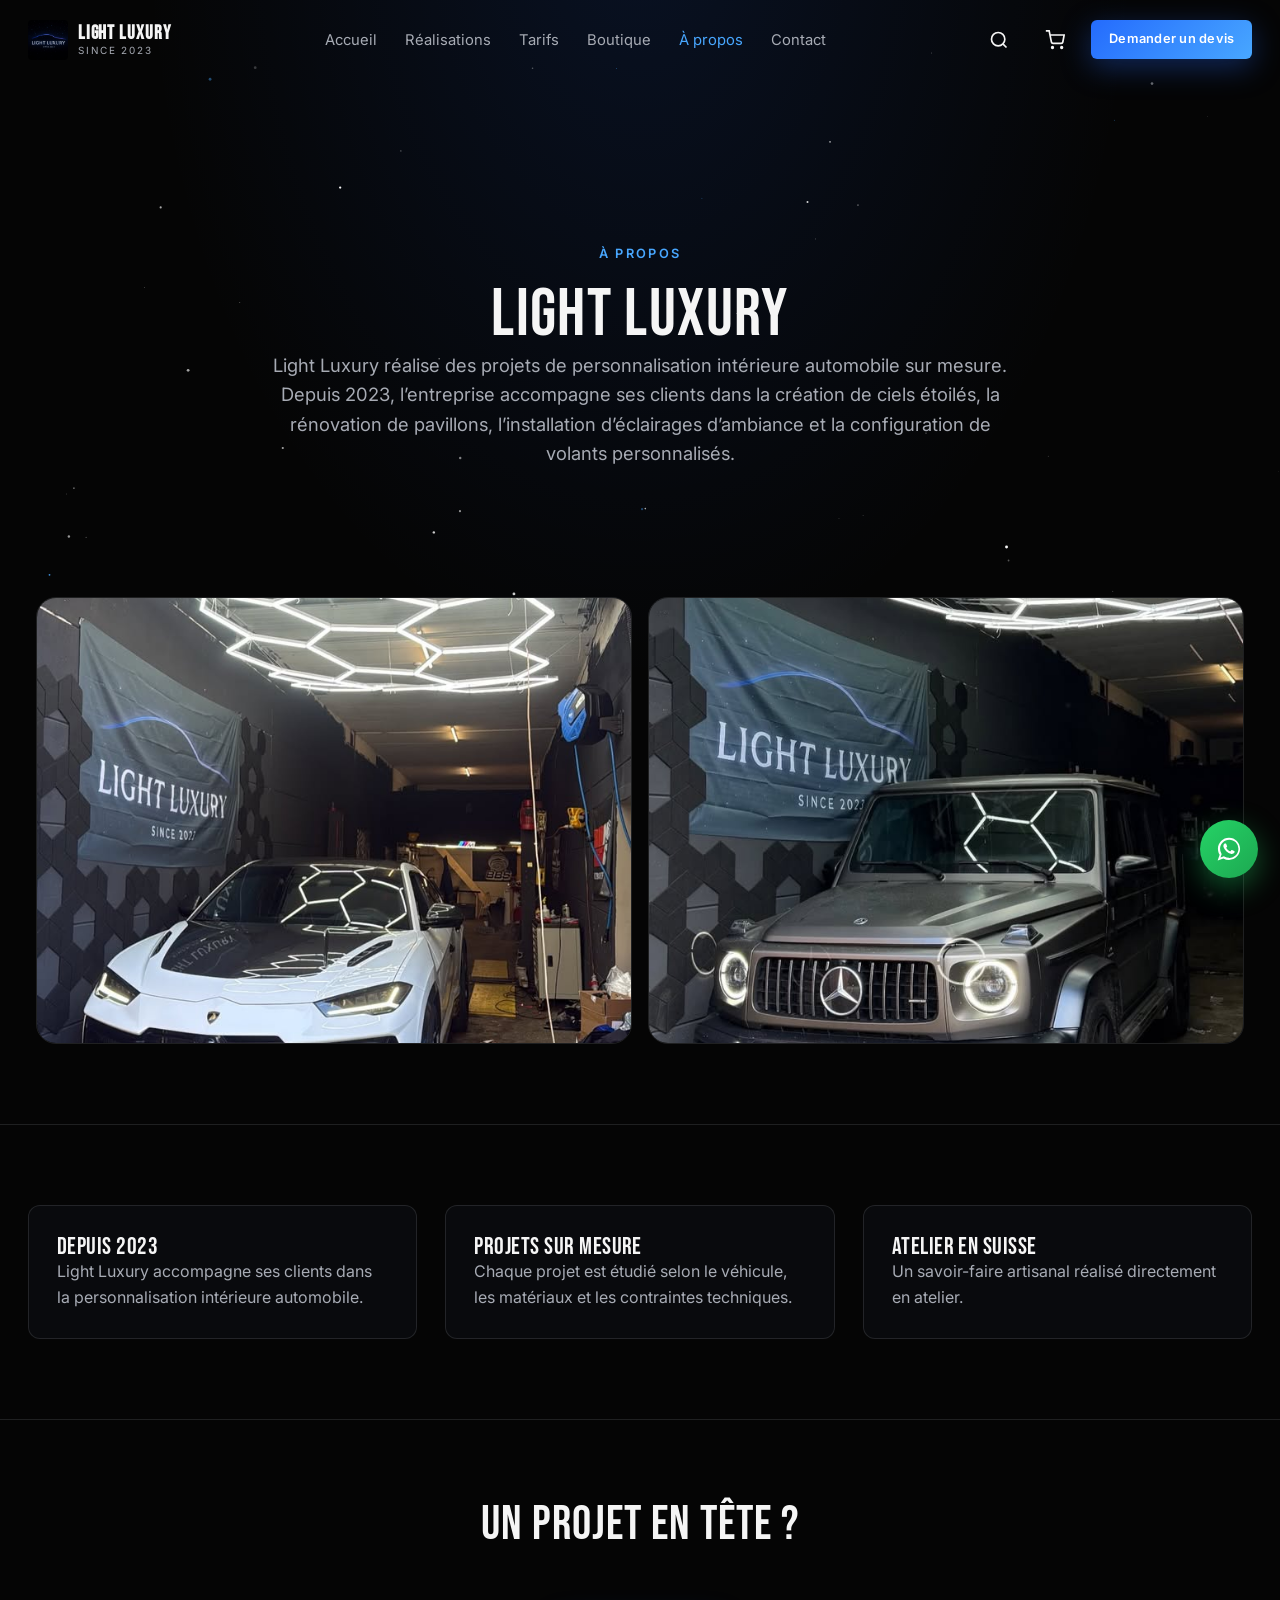
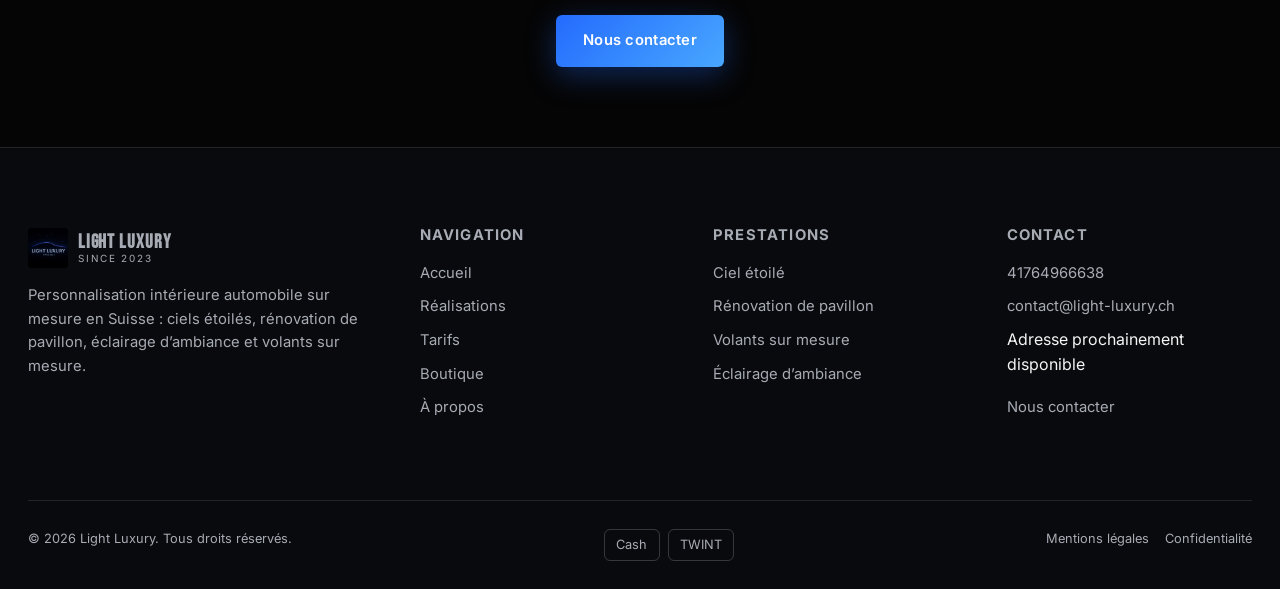
<file: a-propos.html>
<!DOCTYPE html>
<html lang="fr">
<head>
<meta charset="UTF-8" />
<meta name="viewport" content="width=device-width, initial-scale=1.0" />
<title>À propos — Light Luxury</title>
<meta name="description" content="Light Luxury réalise des projets de personnalisation intérieure automobile sur mesure en Suisse depuis 2023." />
<link rel="canonical" href="https://www.lightluxury.ch/a-propos.html" />

<meta property="og:type" content="website" />
<meta property="og:title" content="À propos — Light Luxury" />
<meta property="og:description" content="Light Luxury réalise des projets de personnalisation intérieure automobile sur mesure en Suisse depuis 2023." />
<meta property="og:image" content="assets/images/logo/light-luxury-logo.jpg" />
<meta property="og:locale" content="fr_CH" />

<link rel="icon" href="assets/images/logo/light-luxury-logo.jpg" type="image/jpeg" />

<link rel="preconnect" href="https://fonts.googleapis.com" />
<link rel="preconnect" href="https://fonts.gstatic.com" crossorigin />
<link href="https://fonts.googleapis.com/css2?family=Bebas+Neue&family=Oswald:wght@400;600&family=Inter:wght@400;500;600;700&display=swap" rel="stylesheet" />

<link rel="stylesheet" href="assets/css/variables.css" />
<link rel="stylesheet" href="assets/css/reset.css" />
<link rel="stylesheet" href="assets/css/style.css" />
<link rel="stylesheet" href="assets/css/components.css" />
<link rel="stylesheet" href="assets/css/responsive.css" />
<link rel="stylesheet" href="assets/css/slider.css" />

</head>
<body>
<a class="skip-link" href="#main-content">Aller au contenu</a>
<div class="starfield-bg" aria-hidden="true"><canvas data-starfield data-density="130"></canvas></div>

<header class="site-header">
  <div class="container">
    <a href="index.html" class="brand" aria-label="Light Luxury — Accueil">
      <img src="assets/images/logo/light-luxury-logo.jpg" alt="Logo Light Luxury" width="40" height="40" />
      <span class="brand-text"><strong>LIGHT LUXURY</strong><span>Since 2023</span></span>
    </a>

    <nav class="main-nav" aria-label="Navigation principale">
      <ul><li><a class="" href="index.html">Accueil</a></li>

<li><a class="" href="realisations.html">Réalisations</a></li>
<li><a class="" href="tarifs.html">Tarifs</a></li>
<li><a class="" href="boutique.html">Boutique</a></li>
<li><a class="is-active" href="a-propos.html">À propos</a></li>
<li><a class="" href="contact.html">Contact</a></li></ul>
    </nav>

    <div class="nav-actions">
      <button id="search-toggle-btn" class="icon-btn" aria-label="Rechercher" aria-controls="search-panel"><svg width="20" height="20" viewBox="0 0 24 24" fill="none" stroke="currentColor" stroke-width="2"><circle cx="11" cy="11" r="8"/><path d="m21 21-4.35-4.35"/></svg></button>
      <a href="panier.html" class="icon-btn" aria-label="Voir le panier de demande de devis">
        <svg width="20" height="20" viewBox="0 0 24 24" fill="none" stroke="currentColor" stroke-width="2"><circle cx="9" cy="21" r="1"/><circle cx="20" cy="21" r="1"/><path d="M1 1h4l2.68 13.39a2 2 0 0 0 2 1.61h9.72a2 2 0 0 0 2-1.61L23 6H6"/></svg>
        <span class="cart-badge is-empty" data-cart-count>0</span>
      </a>
      <a href="contact.html" class="btn btn-primary btn-sm nav-cta-desktop">Demander un devis</a>
      <button id="burger-btn" class="burger" aria-label="Ouvrir le menu" aria-expanded="false" aria-controls="mobile-nav">
        <span></span><span></span><span></span>
      </button>
    </div>
  </div>
</header>

<div id="search-panel" class="search-panel" role="search">
  <input id="site-search-input" type="text" placeholder="Rechercher : ciel étoilé, pavillon, volant, BMW…" aria-label="Recherche sur le site" />
  <div id="site-search-results" class="search-results"></div>
</div>

<nav id="mobile-nav" class="mobile-nav" aria-label="Navigation mobile">
  <a href="index.html">Accueil</a>
<a href="realisations.html">Réalisations</a>
<a href="tarifs.html">Tarifs</a>
<a href="boutique.html">Boutique</a>
<a href="a-propos.html">À propos</a>
<a href="contact.html">Contact</a>
  <div class="mobile-cta">
    <a href="contact.html" class="btn btn-primary btn-block">Demander un devis</a>
    <a href="panier.html" class="btn btn-outline btn-block">Voir mon panier</a>
  </div>
</nav>
<main id="main-content">

<section class="page-hero">
  <div class="container">
    <span class="eyebrow">À propos</span>
    <h1>Light Luxury</h1>
    <p class="lead">Light Luxury réalise des projets de personnalisation intérieure automobile sur mesure. Depuis 2023, l’entreprise accompagne ses clients dans la création de ciels étoilés, la rénovation de pavillons, l’installation d’éclairages d’ambiance et la configuration de volants personnalisés.</p>
  </div>
</section>

<section class="tight">
  <div class="container">
    <div class="slider atelier-slider">
      <div class="slider-viewport">
        <div class="slider-track">
      <div class="slider-slide"><img src="assets/images/atelier/atelier-lamborghini-urus.jpg" alt="Atelier Light Luxury" loading="lazy" width="640" height="480" /></div>
      <div class="slider-slide"><img src="assets/images/atelier/atelier-mercedes-g63.jpg" alt="Atelier Light Luxury" loading="lazy" width="640" height="480" /></div>
        </div>
      </div>
    </div>
  </div>
</section>

<section class="tight" style="border-top:1px solid var(--c-border);">
  <div class="container">
    <div class="card-grid">
      <div class="step"><h3>Depuis 2023</h3><p>Light Luxury accompagne ses clients dans la personnalisation intérieure automobile.</p></div>
      <div class="step"><h3>Projets sur mesure</h3><p>Chaque projet est étudié selon le véhicule, les matériaux et les contraintes techniques.</p></div>
      <div class="step"><h3>Atelier en Suisse</h3><p>Un savoir-faire artisanal réalisé directement en atelier.</p></div>
    </div>
  </div>
</section>

<section class="tight" style="border-top:1px solid var(--c-border);">
  <div class="container text-center">
    <h2>Un projet en tête ?</h2>
    <a href="contact.html" class="btn btn-primary mt-lg">Nous contacter</a>
  </div>
</section>

</main>
<footer class="site-footer">
  <div class="container">
    <div class="footer-grid">
      <div class="footer-col">
        <a href="index.html" class="brand" style="margin-bottom:1rem;">
          <img src="assets/images/logo/light-luxury-logo.jpg" alt="Logo Light Luxury" width="36" height="36" />
          <span class="brand-text"><strong>LIGHT LUXURY</strong><span>Since 2023</span></span>
        </a>
        <p>Personnalisation intérieure automobile sur mesure en Suisse : ciels étoilés, rénovation de pavillon, éclairage d’ambiance et volants sur mesure.</p>
      </div>
      <div class="footer-col">
        <h4>Navigation</h4>
        <ul>
          <li><a href="index.html">Accueil</a></li>
          <li><a href="realisations.html">Réalisations</a></li>
          <li><a href="tarifs.html">Tarifs</a></li>
          <li><a href="boutique.html">Boutique</a></li>
          <li><a href="a-propos.html">À propos</a></li>
        </ul>
      </div>
      <div class="footer-col">
        <h4>Prestations</h4>
        <ul>
          <li><a href="ciel-etoile.html">Ciel étoilé</a></li>
          <li><a href="renovation-pavillon.html">Rénovation de pavillon</a></li>
          <li><a href="volants-sur-mesure.html">Volants sur mesure</a></li>
          <li><a href="eclairage-ambiance.html">Éclairage d’ambiance</a></li>
        </ul>
      </div>
      <div class="footer-col">
        <h4>Contact</h4>
        <ul>
          <li><a href="tel:" data-contact="phone">Coordonnées prochainement disponibles</a></li>
          <li><a href="mailto:" data-contact="email">Coordonnées prochainement disponibles</a></li>
          <li><span data-contact="address">Adresse prochainement disponible</span></li>
          <li><a href="#" data-contact="instagram" target="_blank" rel="noopener">Instagram</a></li>
          <li><a href="contact.html">Nous contacter</a></li>
        </ul>
      </div>
    </div>

    <div class="footer-bottom">
      <span>© <span data-current-year></span> Light Luxury. Tous droits réservés.</span>
      <div class="payment-badges"><span>Cash</span><span>TWINT</span></div>
      <div style="display:flex;gap:1rem;">
        <a href="mentions-legales.html">Mentions légales</a>
        <a href="confidentialite.html">Confidentialité</a>
      </div>
    </div>
  </div>
</footer>

<a href="#" id="whatsapp-float-btn" class="whatsapp-float" aria-label="Contacter Light Luxury sur WhatsApp"><svg viewBox="0 0 32 32"><path d="M16.001 3C9.008 3 3.335 8.671 3.335 15.665c0 2.454.687 4.83 1.99 6.897L3 29l6.6-2.267a12.6 12.6 0 0 0 6.4 1.734h.005c6.993 0 12.665-5.672 12.665-12.667C28.67 8.671 23 3 16.001 3zm0 23.02h-.004a10.5 10.5 0 0 1-5.352-1.464l-.384-.228-3.98 1.368 1.386-3.879-.25-.398a10.44 10.44 0 0 1-1.612-5.594c0-5.79 4.71-10.5 10.5-10.5 2.804 0 5.44 1.092 7.424 3.076a10.43 10.43 0 0 1 3.074 7.428c0 5.79-4.712 10.5-10.502 10.5h-.3zm5.756-7.868c-.316-.158-1.87-.923-2.16-1.028-.29-.105-.5-.158-.71.158s-.815 1.028-1 1.24c-.184.21-.368.237-.684.079-.316-.158-1.335-.492-2.542-1.568-.94-.838-1.575-1.874-1.758-2.19-.184-.316-.02-.487.138-.645.142-.14.316-.368.474-.552.158-.184.21-.316.316-.526.105-.21.053-.395-.026-.553-.079-.158-.71-1.71-.972-2.343-.256-.616-.516-.532-.71-.542-.184-.008-.395-.01-.605-.01-.21 0-.553.079-.842.395-.29.316-1.106 1.081-1.106 2.637 0 1.556 1.132 3.06 1.29 3.27.158.21 2.229 3.404 5.4 4.773.755.326 1.343.52 1.802.665.757.24 1.446.207 1.99.126.607-.091 1.87-.764 2.133-1.502.263-.738.263-1.37.184-1.502-.079-.132-.29-.21-.605-.368z"/></svg></a>

<script src="assets/js/config.js"></script>
<script src="assets/js/pricing.js"></script>
<script src="assets/js/services.js"></script>
<script src="assets/js/products.js"></script>
<script src="assets/js/gallery.js"></script>
<script src="assets/js/cart.js"></script>
<script src="assets/js/slider.js"></script>
<script src="assets/js/whatsapp.js"></script>
<script src="assets/js/shop.js"></script>
<script src="assets/js/configurator.js"></script>
<script src="assets/js/main.js" defer></script>
</body>
</html>
</file>
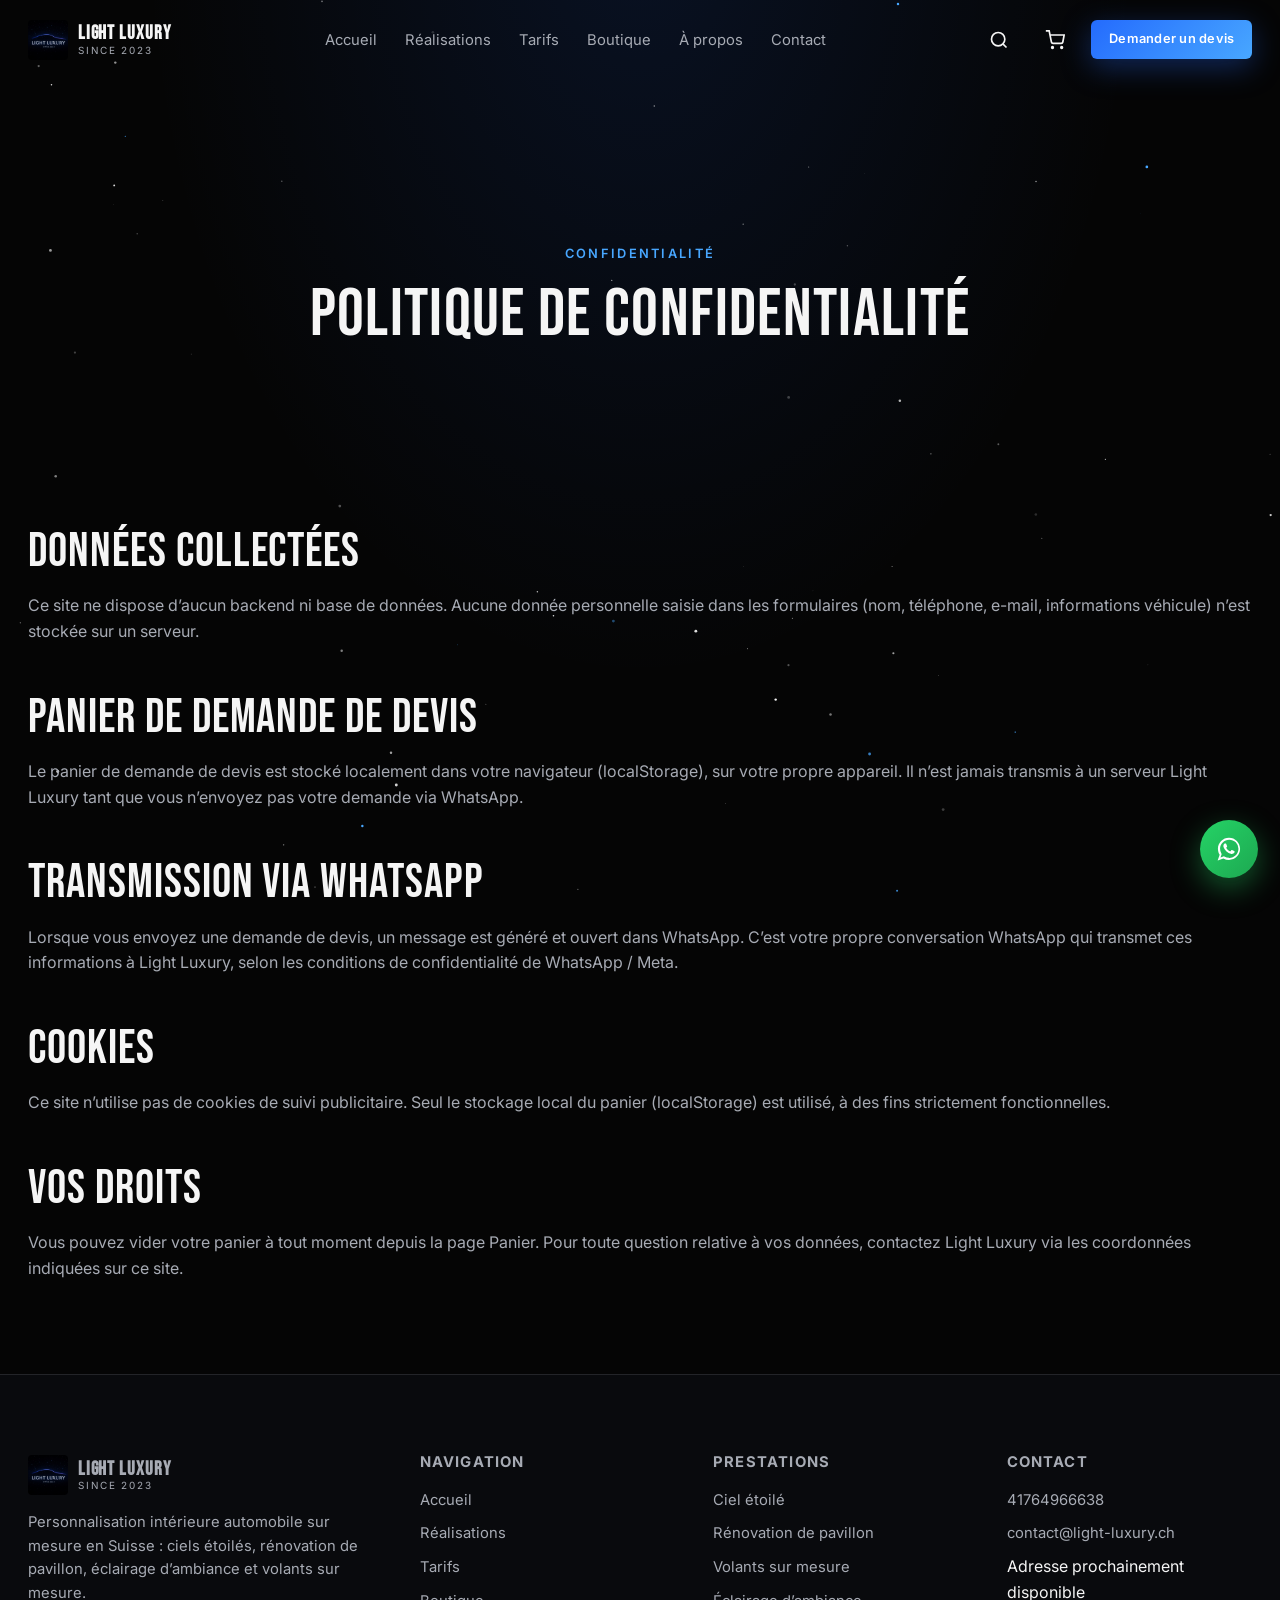
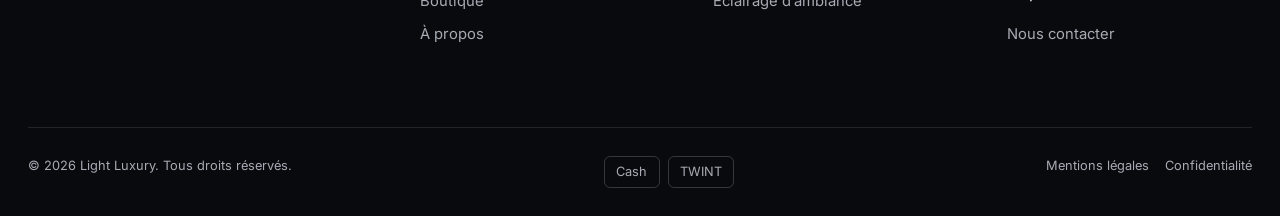
<file: confidentialite.html>
<!DOCTYPE html>
<html lang="fr">
<head>
<meta charset="UTF-8" />
<meta name="viewport" content="width=device-width, initial-scale=1.0" />
<title>Confidentialité — Light Luxury</title>
<meta name="description" content="Politique de confidentialité du site Light Luxury : aucune donnée personnelle stockée sur serveur, panier local uniquement." />
<link rel="canonical" href="https://www.lightluxury.ch/confidentialite.html" />

<meta property="og:type" content="website" />
<meta property="og:title" content="Confidentialité — Light Luxury" />
<meta property="og:description" content="Politique de confidentialité du site Light Luxury : aucune donnée personnelle stockée sur serveur, panier local uniquement." />
<meta property="og:image" content="assets/images/logo/light-luxury-logo.jpg" />
<meta property="og:locale" content="fr_CH" />

<link rel="icon" href="assets/images/logo/light-luxury-logo.jpg" type="image/jpeg" />

<link rel="preconnect" href="https://fonts.googleapis.com" />
<link rel="preconnect" href="https://fonts.gstatic.com" crossorigin />
<link href="https://fonts.googleapis.com/css2?family=Bebas+Neue&family=Oswald:wght@400;600&family=Inter:wght@400;500;600;700&display=swap" rel="stylesheet" />

<link rel="stylesheet" href="assets/css/variables.css" />
<link rel="stylesheet" href="assets/css/reset.css" />
<link rel="stylesheet" href="assets/css/style.css" />
<link rel="stylesheet" href="assets/css/components.css" />
<link rel="stylesheet" href="assets/css/responsive.css" />
<link rel="stylesheet" href="assets/css/slider.css" />

</head>
<body>
<a class="skip-link" href="#main-content">Aller au contenu</a>
<div class="starfield-bg" aria-hidden="true"><canvas data-starfield data-density="130"></canvas></div>

<header class="site-header">
  <div class="container">
    <a href="index.html" class="brand" aria-label="Light Luxury — Accueil">
      <img src="assets/images/logo/light-luxury-logo.jpg" alt="Logo Light Luxury" width="40" height="40" />
      <span class="brand-text"><strong>LIGHT LUXURY</strong><span>Since 2023</span></span>
    </a>

    <nav class="main-nav" aria-label="Navigation principale">
      <ul><li><a class="" href="index.html">Accueil</a></li>

<li><a class="" href="realisations.html">Réalisations</a></li>
<li><a class="" href="tarifs.html">Tarifs</a></li>
<li><a class="" href="boutique.html">Boutique</a></li>
<li><a class="" href="a-propos.html">À propos</a></li>
<li><a class="" href="contact.html">Contact</a></li></ul>
    </nav>

    <div class="nav-actions">
      <button id="search-toggle-btn" class="icon-btn" aria-label="Rechercher" aria-controls="search-panel"><svg width="20" height="20" viewBox="0 0 24 24" fill="none" stroke="currentColor" stroke-width="2"><circle cx="11" cy="11" r="8"/><path d="m21 21-4.35-4.35"/></svg></button>
      <a href="panier.html" class="icon-btn" aria-label="Voir le panier de demande de devis">
        <svg width="20" height="20" viewBox="0 0 24 24" fill="none" stroke="currentColor" stroke-width="2"><circle cx="9" cy="21" r="1"/><circle cx="20" cy="21" r="1"/><path d="M1 1h4l2.68 13.39a2 2 0 0 0 2 1.61h9.72a2 2 0 0 0 2-1.61L23 6H6"/></svg>
        <span class="cart-badge is-empty" data-cart-count>0</span>
      </a>
      <a href="contact.html" class="btn btn-primary btn-sm nav-cta-desktop">Demander un devis</a>
      <button id="burger-btn" class="burger" aria-label="Ouvrir le menu" aria-expanded="false" aria-controls="mobile-nav">
        <span></span><span></span><span></span>
      </button>
    </div>
  </div>
</header>

<div id="search-panel" class="search-panel" role="search">
  <input id="site-search-input" type="text" placeholder="Rechercher : ciel étoilé, pavillon, volant, BMW…" aria-label="Recherche sur le site" />
  <div id="site-search-results" class="search-results"></div>
</div>

<nav id="mobile-nav" class="mobile-nav" aria-label="Navigation mobile">
  <a href="index.html">Accueil</a>
<a href="realisations.html">Réalisations</a>
<a href="tarifs.html">Tarifs</a>
<a href="boutique.html">Boutique</a>
<a href="a-propos.html">À propos</a>
<a href="contact.html">Contact</a>
  <div class="mobile-cta">
    <a href="contact.html" class="btn btn-primary btn-block">Demander un devis</a>
    <a href="panier.html" class="btn btn-outline btn-block">Voir mon panier</a>
  </div>
</nav>
<main id="main-content">

<section class="page-hero">
  <div class="container">
    <span class="eyebrow">Confidentialité</span>
    <h1>Politique de confidentialité</h1>
  </div>
</section>
<section class="tight">
  <div class="container legal-content">
    <h2>Données collectées</h2>
    <p>Ce site ne dispose d’aucun backend ni base de données. Aucune donnée personnelle saisie dans les formulaires (nom, téléphone, e-mail, informations véhicule) n’est stockée sur un serveur.</p>

    <h2>Panier de demande de devis</h2>
    <p>Le panier de demande de devis est stocké localement dans votre navigateur (localStorage), sur votre propre appareil. Il n’est jamais transmis à un serveur Light Luxury tant que vous n’envoyez pas votre demande via WhatsApp.</p>

    <h2>Transmission via WhatsApp</h2>
    <p>Lorsque vous envoyez une demande de devis, un message est généré et ouvert dans WhatsApp. C’est votre propre conversation WhatsApp qui transmet ces informations à Light Luxury, selon les conditions de confidentialité de WhatsApp / Meta.</p>

    <h2>Cookies</h2>
    <p>Ce site n’utilise pas de cookies de suivi publicitaire. Seul le stockage local du panier (localStorage) est utilisé, à des fins strictement fonctionnelles.</p>

    <h2>Vos droits</h2>
    <p>Vous pouvez vider votre panier à tout moment depuis la page Panier. Pour toute question relative à vos données, contactez Light Luxury via les coordonnées indiquées sur ce site.</p>
  </div>
</section>

</main>
<footer class="site-footer">
  <div class="container">
    <div class="footer-grid">
      <div class="footer-col">
        <a href="index.html" class="brand" style="margin-bottom:1rem;">
          <img src="assets/images/logo/light-luxury-logo.jpg" alt="Logo Light Luxury" width="36" height="36" />
          <span class="brand-text"><strong>LIGHT LUXURY</strong><span>Since 2023</span></span>
        </a>
        <p>Personnalisation intérieure automobile sur mesure en Suisse : ciels étoilés, rénovation de pavillon, éclairage d’ambiance et volants sur mesure.</p>
      </div>
      <div class="footer-col">
        <h4>Navigation</h4>
        <ul>
          <li><a href="index.html">Accueil</a></li>
          <li><a href="realisations.html">Réalisations</a></li>
          <li><a href="tarifs.html">Tarifs</a></li>
          <li><a href="boutique.html">Boutique</a></li>
          <li><a href="a-propos.html">À propos</a></li>
        </ul>
      </div>
      <div class="footer-col">
        <h4>Prestations</h4>
        <ul>
          <li><a href="ciel-etoile.html">Ciel étoilé</a></li>
          <li><a href="renovation-pavillon.html">Rénovation de pavillon</a></li>
          <li><a href="volants-sur-mesure.html">Volants sur mesure</a></li>
          <li><a href="eclairage-ambiance.html">Éclairage d’ambiance</a></li>
        </ul>
      </div>
      <div class="footer-col">
        <h4>Contact</h4>
        <ul>
          <li><a href="tel:" data-contact="phone">Coordonnées prochainement disponibles</a></li>
          <li><a href="mailto:" data-contact="email">Coordonnées prochainement disponibles</a></li>
          <li><span data-contact="address">Adresse prochainement disponible</span></li>
          <li><a href="#" data-contact="instagram" target="_blank" rel="noopener">Instagram</a></li>
          <li><a href="contact.html">Nous contacter</a></li>
        </ul>
      </div>
    </div>

    <div class="footer-bottom">
      <span>© <span data-current-year></span> Light Luxury. Tous droits réservés.</span>
      <div class="payment-badges"><span>Cash</span><span>TWINT</span></div>
      <div style="display:flex;gap:1rem;">
        <a href="mentions-legales.html">Mentions légales</a>
        <a href="confidentialite.html">Confidentialité</a>
      </div>
    </div>
  </div>
</footer>

<a href="#" id="whatsapp-float-btn" class="whatsapp-float" aria-label="Contacter Light Luxury sur WhatsApp"><svg viewBox="0 0 32 32"><path d="M16.001 3C9.008 3 3.335 8.671 3.335 15.665c0 2.454.687 4.83 1.99 6.897L3 29l6.6-2.267a12.6 12.6 0 0 0 6.4 1.734h.005c6.993 0 12.665-5.672 12.665-12.667C28.67 8.671 23 3 16.001 3zm0 23.02h-.004a10.5 10.5 0 0 1-5.352-1.464l-.384-.228-3.98 1.368 1.386-3.879-.25-.398a10.44 10.44 0 0 1-1.612-5.594c0-5.79 4.71-10.5 10.5-10.5 2.804 0 5.44 1.092 7.424 3.076a10.43 10.43 0 0 1 3.074 7.428c0 5.79-4.712 10.5-10.502 10.5h-.3zm5.756-7.868c-.316-.158-1.87-.923-2.16-1.028-.29-.105-.5-.158-.71.158s-.815 1.028-1 1.24c-.184.21-.368.237-.684.079-.316-.158-1.335-.492-2.542-1.568-.94-.838-1.575-1.874-1.758-2.19-.184-.316-.02-.487.138-.645.142-.14.316-.368.474-.552.158-.184.21-.316.316-.526.105-.21.053-.395-.026-.553-.079-.158-.71-1.71-.972-2.343-.256-.616-.516-.532-.71-.542-.184-.008-.395-.01-.605-.01-.21 0-.553.079-.842.395-.29.316-1.106 1.081-1.106 2.637 0 1.556 1.132 3.06 1.29 3.27.158.21 2.229 3.404 5.4 4.773.755.326 1.343.52 1.802.665.757.24 1.446.207 1.99.126.607-.091 1.87-.764 2.133-1.502.263-.738.263-1.37.184-1.502-.079-.132-.29-.21-.605-.368z"/></svg></a>

<script src="assets/js/config.js"></script>
<script src="assets/js/pricing.js"></script>
<script src="assets/js/services.js"></script>
<script src="assets/js/products.js"></script>
<script src="assets/js/gallery.js"></script>
<script src="assets/js/cart.js"></script>
<script src="assets/js/slider.js"></script>
<script src="assets/js/whatsapp.js"></script>
<script src="assets/js/shop.js"></script>
<script src="assets/js/configurator.js"></script>
<script src="assets/js/main.js" defer></script>
</body>
</html>
</file>
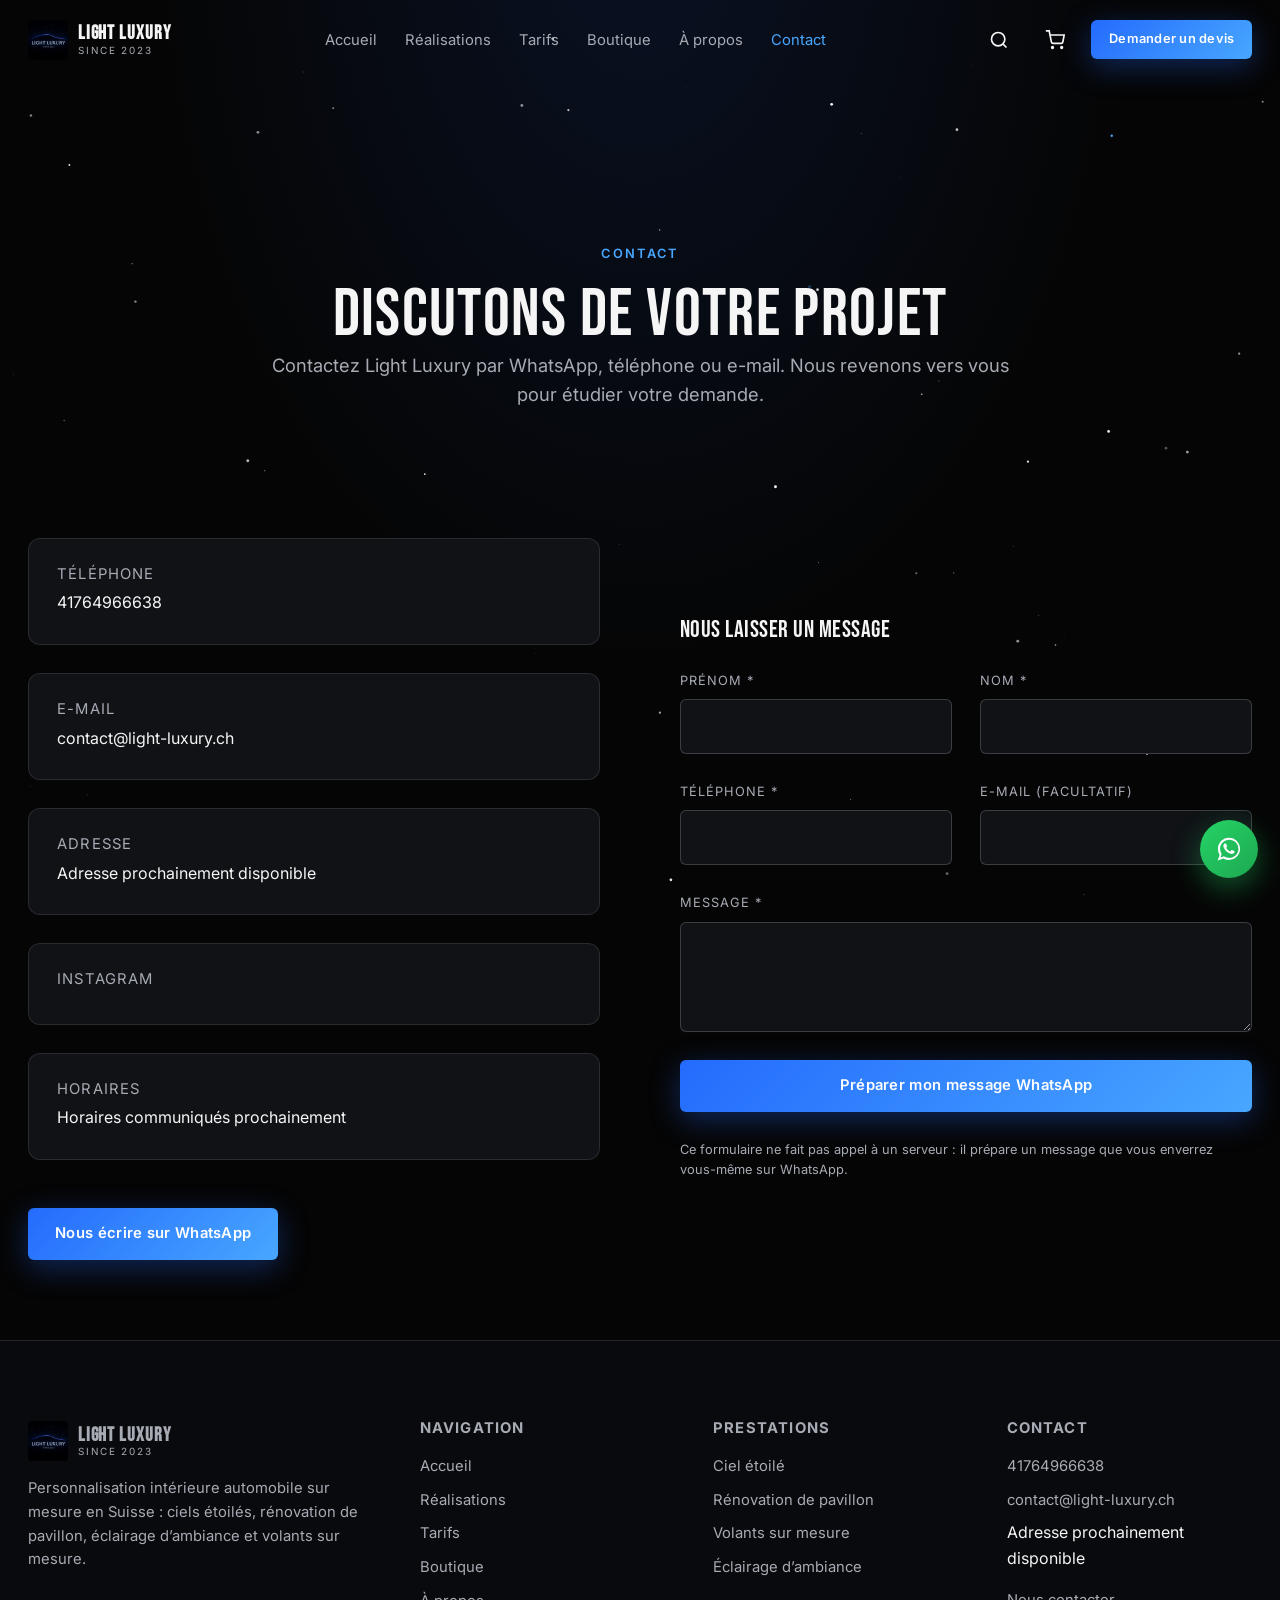
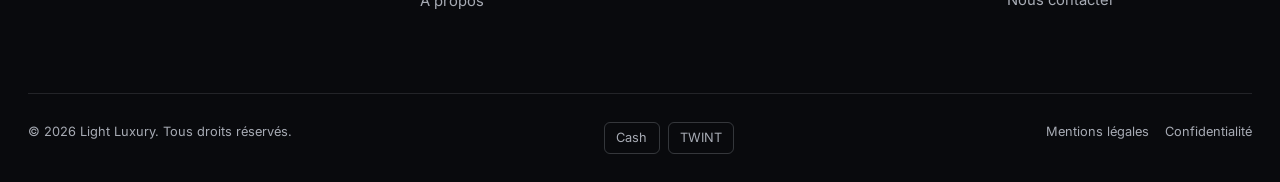
<file: contact.html>
<!DOCTYPE html>
<html lang="fr">
<head>
<meta charset="UTF-8" />
<meta name="viewport" content="width=device-width, initial-scale=1.0" />
<title>Contact — Light Luxury</title>
<meta name="description" content="Contactez Light Luxury pour votre projet de personnalisation automobile : ciel étoilé, pavillon, volant sur mesure, éclairage d’ambiance." />
<link rel="canonical" href="https://www.lightluxury.ch/contact.html" />

<meta property="og:type" content="website" />
<meta property="og:title" content="Contact — Light Luxury" />
<meta property="og:description" content="Contactez Light Luxury pour votre projet de personnalisation automobile : ciel étoilé, pavillon, volant sur mesure, éclairage d’ambiance." />
<meta property="og:image" content="assets/images/logo/light-luxury-logo.jpg" />
<meta property="og:locale" content="fr_CH" />

<link rel="icon" href="assets/images/logo/light-luxury-logo.jpg" type="image/jpeg" />

<link rel="preconnect" href="https://fonts.googleapis.com" />
<link rel="preconnect" href="https://fonts.gstatic.com" crossorigin />
<link href="https://fonts.googleapis.com/css2?family=Bebas+Neue&family=Oswald:wght@400;600&family=Inter:wght@400;500;600;700&display=swap" rel="stylesheet" />

<link rel="stylesheet" href="assets/css/variables.css" />
<link rel="stylesheet" href="assets/css/reset.css" />
<link rel="stylesheet" href="assets/css/style.css" />
<link rel="stylesheet" href="assets/css/components.css" />
<link rel="stylesheet" href="assets/css/responsive.css" />
<link rel="stylesheet" href="assets/css/slider.css" />

</head>
<body>
<a class="skip-link" href="#main-content">Aller au contenu</a>
<div class="starfield-bg" aria-hidden="true"><canvas data-starfield data-density="130"></canvas></div>

<header class="site-header">
  <div class="container">
    <a href="index.html" class="brand" aria-label="Light Luxury — Accueil">
      <img src="assets/images/logo/light-luxury-logo.jpg" alt="Logo Light Luxury" width="40" height="40" />
      <span class="brand-text"><strong>LIGHT LUXURY</strong><span>Since 2023</span></span>
    </a>

    <nav class="main-nav" aria-label="Navigation principale">
      <ul><li><a class="" href="index.html">Accueil</a></li>

<li><a class="" href="realisations.html">Réalisations</a></li>
<li><a class="" href="tarifs.html">Tarifs</a></li>
<li><a class="" href="boutique.html">Boutique</a></li>
<li><a class="" href="a-propos.html">À propos</a></li>
<li><a class="is-active" href="contact.html">Contact</a></li></ul>
    </nav>

    <div class="nav-actions">
      <button id="search-toggle-btn" class="icon-btn" aria-label="Rechercher" aria-controls="search-panel"><svg width="20" height="20" viewBox="0 0 24 24" fill="none" stroke="currentColor" stroke-width="2"><circle cx="11" cy="11" r="8"/><path d="m21 21-4.35-4.35"/></svg></button>
      <a href="panier.html" class="icon-btn" aria-label="Voir le panier de demande de devis">
        <svg width="20" height="20" viewBox="0 0 24 24" fill="none" stroke="currentColor" stroke-width="2"><circle cx="9" cy="21" r="1"/><circle cx="20" cy="21" r="1"/><path d="M1 1h4l2.68 13.39a2 2 0 0 0 2 1.61h9.72a2 2 0 0 0 2-1.61L23 6H6"/></svg>
        <span class="cart-badge is-empty" data-cart-count>0</span>
      </a>
      <a href="contact.html" class="btn btn-primary btn-sm nav-cta-desktop">Demander un devis</a>
      <button id="burger-btn" class="burger" aria-label="Ouvrir le menu" aria-expanded="false" aria-controls="mobile-nav">
        <span></span><span></span><span></span>
      </button>
    </div>
  </div>
</header>

<div id="search-panel" class="search-panel" role="search">
  <input id="site-search-input" type="text" placeholder="Rechercher : ciel étoilé, pavillon, volant, BMW…" aria-label="Recherche sur le site" />
  <div id="site-search-results" class="search-results"></div>
</div>

<nav id="mobile-nav" class="mobile-nav" aria-label="Navigation mobile">
  <a href="index.html">Accueil</a>
<a href="realisations.html">Réalisations</a>
<a href="tarifs.html">Tarifs</a>
<a href="boutique.html">Boutique</a>
<a href="a-propos.html">À propos</a>
<a href="contact.html">Contact</a>
  <div class="mobile-cta">
    <a href="contact.html" class="btn btn-primary btn-block">Demander un devis</a>
    <a href="panier.html" class="btn btn-outline btn-block">Voir mon panier</a>
  </div>
</nav>
<main id="main-content">

<section class="page-hero">
  <div class="container">
    <span class="eyebrow">Contact</span>
    <h1>Discutons de votre projet</h1>
    <p class="lead">Contactez Light Luxury par WhatsApp, téléphone ou e-mail. Nous revenons vers vous pour étudier votre demande.</p>
  </div>
</section>

<section class="tight">
  <div class="container split">
    <div>
      <div class="card-grid" style="grid-template-columns:1fr;">
        <div class="payment-card">
          <h4>Téléphone</h4>
          <a href="tel:" data-contact="phone">Coordonnées prochainement disponibles</a>
        </div>
        <div class="payment-card">
          <h4>E-mail</h4>
          <a href="mailto:" data-contact="email">Coordonnées prochainement disponibles</a>
        </div>
        <div class="payment-card">
          <h4>Adresse</h4>
          <span data-contact="address">Adresse prochainement disponible</span>
        </div>
        <div class="payment-card">
          <h4>Instagram</h4>
          <a href="#" data-contact="instagram" target="_blank" rel="noopener">Voir notre Instagram</a>
        </div>
        <div class="payment-card">
          <h4>Horaires</h4>
          <div data-contact="hours"></div>
        </div>
      </div>
      <a href="#" id="contact-whatsapp-btn" class="btn btn-primary mt-lg">Nous écrire sur WhatsApp</a>
    </div>

    <div>
      <form id="contact-form" class="config-form" novalidate>
        <h3>Nous laisser un message</h3>
        <div class="field-row">
          <div class="field-group"><label for="cFirstName">Prénom *</label><input type="text" id="cFirstName" name="cFirstName" required /><span class="field-error">Champ requis</span></div>
          <div class="field-group"><label for="cLastName">Nom *</label><input type="text" id="cLastName" name="cLastName" required /><span class="field-error">Champ requis</span></div>
        </div>
        <div class="field-row">
          <div class="field-group"><label for="cPhone">Téléphone *</label><input type="tel" id="cPhone" name="cPhone" required /><span class="field-error">Champ requis</span></div>
          <div class="field-group"><label for="cEmail">E-mail (facultatif)</label><input type="email" id="cEmail" name="cEmail" /></div>
        </div>
        <div class="field-group"><label for="cMessage">Message *</label><textarea id="cMessage" name="cMessage" required></textarea><span class="field-error">Champ requis</span></div>
        <button type="submit" class="btn btn-primary btn-block">Préparer mon message WhatsApp</button>
        <p class="form-note">Ce formulaire ne fait pas appel à un serveur : il prépare un message que vous enverrez vous-même sur WhatsApp.</p>
      </form>
    </div>
  </div>
</section>

<script>
document.addEventListener("DOMContentLoaded", () => {
  document.getElementById("contact-whatsapp-btn").addEventListener("click", (e) => {
    e.preventDefault();
    WhatsAppModule.sendMessage(WhatsAppModule.defaultContactMessage());
  });

  const form = document.getElementById("contact-form");
  form.addEventListener("submit", (e) => {
    e.preventDefault();
    let valid = true;
    form.querySelectorAll("[required]").forEach(el => {
      const group = el.closest(".field-group");
      if (!el.value) { valid = false; group.classList.add("has-error"); }
      else group.classList.remove("has-error");
    });
    if (!valid) return;
    const fd = new FormData(form);
    const message = [
      "Bonjour Light Luxury,",
      "",
      `Nom : ${fd.get("cFirstName")} ${fd.get("cLastName")}`,
      `Téléphone : ${fd.get("cPhone")}`,
      fd.get("cEmail") ? `E-mail : ${fd.get("cEmail")}` : "",
      "",
      "Message :",
      fd.get("cMessage"),
      "",
      "Merci."
    ].filter(Boolean).join("\n");
    WhatsAppModule.sendMessage(message);
  });
});
</script>

</main>
<footer class="site-footer">
  <div class="container">
    <div class="footer-grid">
      <div class="footer-col">
        <a href="index.html" class="brand" style="margin-bottom:1rem;">
          <img src="assets/images/logo/light-luxury-logo.jpg" alt="Logo Light Luxury" width="36" height="36" />
          <span class="brand-text"><strong>LIGHT LUXURY</strong><span>Since 2023</span></span>
        </a>
        <p>Personnalisation intérieure automobile sur mesure en Suisse : ciels étoilés, rénovation de pavillon, éclairage d’ambiance et volants sur mesure.</p>
      </div>
      <div class="footer-col">
        <h4>Navigation</h4>
        <ul>
          <li><a href="index.html">Accueil</a></li>
          <li><a href="realisations.html">Réalisations</a></li>
          <li><a href="tarifs.html">Tarifs</a></li>
          <li><a href="boutique.html">Boutique</a></li>
          <li><a href="a-propos.html">À propos</a></li>
        </ul>
      </div>
      <div class="footer-col">
        <h4>Prestations</h4>
        <ul>
          <li><a href="ciel-etoile.html">Ciel étoilé</a></li>
          <li><a href="renovation-pavillon.html">Rénovation de pavillon</a></li>
          <li><a href="volants-sur-mesure.html">Volants sur mesure</a></li>
          <li><a href="eclairage-ambiance.html">Éclairage d’ambiance</a></li>
        </ul>
      </div>
      <div class="footer-col">
        <h4>Contact</h4>
        <ul>
          <li><a href="tel:" data-contact="phone">Coordonnées prochainement disponibles</a></li>
          <li><a href="mailto:" data-contact="email">Coordonnées prochainement disponibles</a></li>
          <li><span data-contact="address">Adresse prochainement disponible</span></li>
          <li><a href="#" data-contact="instagram" target="_blank" rel="noopener">Instagram</a></li>
          <li><a href="contact.html">Nous contacter</a></li>
        </ul>
      </div>
    </div>

    <div class="footer-bottom">
      <span>© <span data-current-year></span> Light Luxury. Tous droits réservés.</span>
      <div class="payment-badges"><span>Cash</span><span>TWINT</span></div>
      <div style="display:flex;gap:1rem;">
        <a href="mentions-legales.html">Mentions légales</a>
        <a href="confidentialite.html">Confidentialité</a>
      </div>
    </div>
  </div>
</footer>

<a href="#" id="whatsapp-float-btn" class="whatsapp-float" aria-label="Contacter Light Luxury sur WhatsApp"><svg viewBox="0 0 32 32"><path d="M16.001 3C9.008 3 3.335 8.671 3.335 15.665c0 2.454.687 4.83 1.99 6.897L3 29l6.6-2.267a12.6 12.6 0 0 0 6.4 1.734h.005c6.993 0 12.665-5.672 12.665-12.667C28.67 8.671 23 3 16.001 3zm0 23.02h-.004a10.5 10.5 0 0 1-5.352-1.464l-.384-.228-3.98 1.368 1.386-3.879-.25-.398a10.44 10.44 0 0 1-1.612-5.594c0-5.79 4.71-10.5 10.5-10.5 2.804 0 5.44 1.092 7.424 3.076a10.43 10.43 0 0 1 3.074 7.428c0 5.79-4.712 10.5-10.502 10.5h-.3zm5.756-7.868c-.316-.158-1.87-.923-2.16-1.028-.29-.105-.5-.158-.71.158s-.815 1.028-1 1.24c-.184.21-.368.237-.684.079-.316-.158-1.335-.492-2.542-1.568-.94-.838-1.575-1.874-1.758-2.19-.184-.316-.02-.487.138-.645.142-.14.316-.368.474-.552.158-.184.21-.316.316-.526.105-.21.053-.395-.026-.553-.079-.158-.71-1.71-.972-2.343-.256-.616-.516-.532-.71-.542-.184-.008-.395-.01-.605-.01-.21 0-.553.079-.842.395-.29.316-1.106 1.081-1.106 2.637 0 1.556 1.132 3.06 1.29 3.27.158.21 2.229 3.404 5.4 4.773.755.326 1.343.52 1.802.665.757.24 1.446.207 1.99.126.607-.091 1.87-.764 2.133-1.502.263-.738.263-1.37.184-1.502-.079-.132-.29-.21-.605-.368z"/></svg></a>

<script src="assets/js/config.js"></script>
<script src="assets/js/pricing.js"></script>
<script src="assets/js/services.js"></script>
<script src="assets/js/products.js"></script>
<script src="assets/js/gallery.js"></script>
<script src="assets/js/cart.js"></script>
<script src="assets/js/slider.js"></script>
<script src="assets/js/whatsapp.js"></script>
<script src="assets/js/shop.js"></script>
<script src="assets/js/configurator.js"></script>
<script src="assets/js/main.js" defer></script>
</body>
</html>
</file>
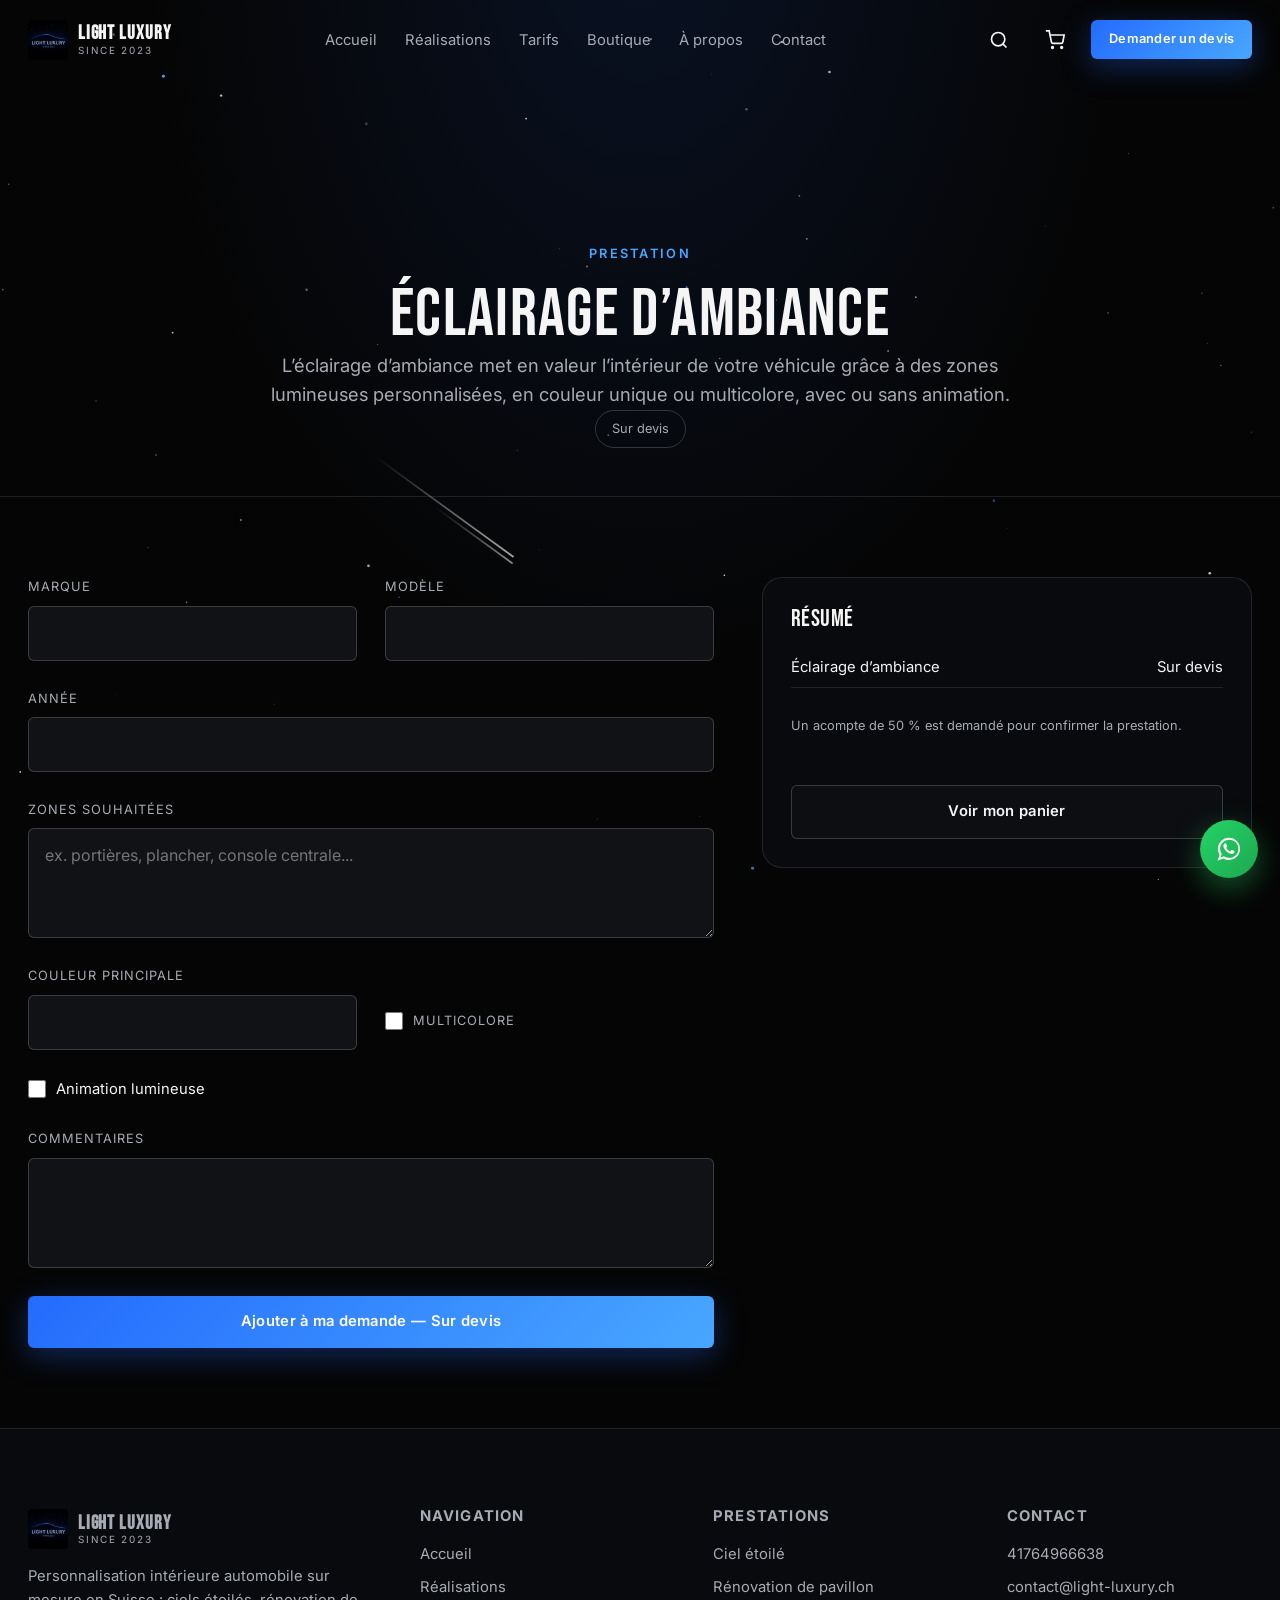
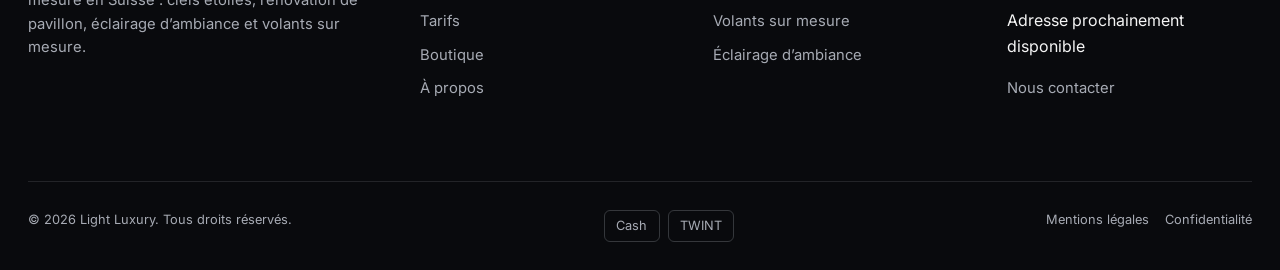
<file: eclairage-ambiance.html>
<!DOCTYPE html>
<html lang="fr">
<head>
<meta charset="UTF-8" />
<meta name="viewport" content="width=device-width, initial-scale=1.0" />
<title>Éclairage d’ambiance — Light Luxury</title>
<meta name="description" content="Éclairage d’ambiance automobile personnalisé : zones lumineuses, couleurs et animation sur mesure. Prix sur devis." />
<link rel="canonical" href="https://www.lightluxury.ch/eclairage-ambiance.html" />

<meta property="og:type" content="website" />
<meta property="og:title" content="Éclairage d’ambiance — Light Luxury" />
<meta property="og:description" content="Éclairage d’ambiance automobile personnalisé : zones lumineuses, couleurs et animation sur mesure. Prix sur devis." />
<meta property="og:image" content="assets/images/logo/light-luxury-logo.jpg" />
<meta property="og:locale" content="fr_CH" />

<link rel="icon" href="assets/images/logo/light-luxury-logo.jpg" type="image/jpeg" />

<link rel="preconnect" href="https://fonts.googleapis.com" />
<link rel="preconnect" href="https://fonts.gstatic.com" crossorigin />
<link href="https://fonts.googleapis.com/css2?family=Bebas+Neue&family=Oswald:wght@400;600&family=Inter:wght@400;500;600;700&display=swap" rel="stylesheet" />

<link rel="stylesheet" href="assets/css/variables.css" />
<link rel="stylesheet" href="assets/css/reset.css" />
<link rel="stylesheet" href="assets/css/style.css" />
<link rel="stylesheet" href="assets/css/components.css" />
<link rel="stylesheet" href="assets/css/responsive.css" />
<link rel="stylesheet" href="assets/css/slider.css" />

</head>
<body>
<a class="skip-link" href="#main-content">Aller au contenu</a>
<div class="starfield-bg" aria-hidden="true"><canvas data-starfield data-density="130"></canvas></div>

<header class="site-header">
  <div class="container">
    <a href="index.html" class="brand" aria-label="Light Luxury — Accueil">
      <img src="assets/images/logo/light-luxury-logo.jpg" alt="Logo Light Luxury" width="40" height="40" />
      <span class="brand-text"><strong>LIGHT LUXURY</strong><span>Since 2023</span></span>
    </a>

    <nav class="main-nav" aria-label="Navigation principale">
      <ul><li><a class="" href="index.html">Accueil</a></li>

<li><a class="" href="realisations.html">Réalisations</a></li>
<li><a class="" href="tarifs.html">Tarifs</a></li>
<li><a class="" href="boutique.html">Boutique</a></li>
<li><a class="" href="a-propos.html">À propos</a></li>
<li><a class="" href="contact.html">Contact</a></li></ul>
    </nav>

    <div class="nav-actions">
      <button id="search-toggle-btn" class="icon-btn" aria-label="Rechercher" aria-controls="search-panel"><svg width="20" height="20" viewBox="0 0 24 24" fill="none" stroke="currentColor" stroke-width="2"><circle cx="11" cy="11" r="8"/><path d="m21 21-4.35-4.35"/></svg></button>
      <a href="panier.html" class="icon-btn" aria-label="Voir le panier de demande de devis">
        <svg width="20" height="20" viewBox="0 0 24 24" fill="none" stroke="currentColor" stroke-width="2"><circle cx="9" cy="21" r="1"/><circle cx="20" cy="21" r="1"/><path d="M1 1h4l2.68 13.39a2 2 0 0 0 2 1.61h9.72a2 2 0 0 0 2-1.61L23 6H6"/></svg>
        <span class="cart-badge is-empty" data-cart-count>0</span>
      </a>
      <a href="contact.html" class="btn btn-primary btn-sm nav-cta-desktop">Demander un devis</a>
      <button id="burger-btn" class="burger" aria-label="Ouvrir le menu" aria-expanded="false" aria-controls="mobile-nav">
        <span></span><span></span><span></span>
      </button>
    </div>
  </div>
</header>

<div id="search-panel" class="search-panel" role="search">
  <input id="site-search-input" type="text" placeholder="Rechercher : ciel étoilé, pavillon, volant, BMW…" aria-label="Recherche sur le site" />
  <div id="site-search-results" class="search-results"></div>
</div>

<nav id="mobile-nav" class="mobile-nav" aria-label="Navigation mobile">
  <a href="index.html">Accueil</a>
<a href="realisations.html">Réalisations</a>
<a href="tarifs.html">Tarifs</a>
<a href="boutique.html">Boutique</a>
<a href="a-propos.html">À propos</a>
<a href="contact.html">Contact</a>
  <div class="mobile-cta">
    <a href="contact.html" class="btn btn-primary btn-block">Demander un devis</a>
    <a href="panier.html" class="btn btn-outline btn-block">Voir mon panier</a>
  </div>
</nav>
<main id="main-content">

<section class="page-hero">
  <div class="container">
    <span class="eyebrow">Prestation</span>
    <h1>Éclairage d’ambiance</h1>
    <p class="lead">L’éclairage d’ambiance met en valeur l’intérieur de votre véhicule grâce à des zones lumineuses personnalisées, en couleur unique ou multicolore, avec ou sans animation.</p>
    <span class="badge-note">Sur devis</span>
  </div>
</section>

<section id="configurateur" class="tight" style="border-top:1px solid var(--c-border);">
  <div class="container">
    <div class="config-layout">
      <form id="light-form" class="config-form" novalidate>
        <div class="field-row">
          <div class="field-group"><label for="brand">Marque</label><input type="text" id="brand" name="brand" required /></div>
          <div class="field-group"><label for="model">Modèle</label><input type="text" id="model" name="model" required /></div>
        </div>
        <div class="field-group"><label for="year">Année</label><input type="text" id="year" name="year" /></div>
        <div class="field-group"><label for="zones">Zones souhaitées</label><textarea id="zones" name="zones" placeholder="ex. portières, plancher, console centrale..."></textarea></div>
        <div class="field-row">
          <div class="field-group"><label for="primaryColour">Couleur principale</label><input type="text" id="primaryColour" name="primaryColour" /></div>
          <div class="field-group"><label class="checkbox-field" style="margin-top:1.6rem;"><input type="checkbox" name="multicolore" /> Multicolore</label></div>
        </div>
        <label class="checkbox-field"><input type="checkbox" name="animation" /> Animation lumineuse</label>
        <div class="field-group"><label for="comments">Commentaires</label><textarea id="comments" name="comments"></textarea></div>
        <button type="submit" class="btn btn-primary btn-block">Ajouter à ma demande — Sur devis</button>
      </form>
      <aside class="config-summary">
        <h3>Résumé</h3>
        <div class="config-summary-line"><span>Éclairage d’ambiance</span><span>Sur devis</span></div>
        <p class="deposit-note">Un acompte de 50 % est demandé pour confirmer la prestation.</p>
        <a href="panier.html" class="btn btn-outline btn-block mt-lg">Voir mon panier</a>
      </aside>
    </div>
  </div>
</section>

<script>
document.addEventListener("DOMContentLoaded", () => {
  ConfiguratorModule.initQuoteOnlyService(document.getElementById("light-form"), "ambientLighting", [
    { key: "zones", label: "Zones souhaitées" }, { key: "primaryColour", label: "Couleur principale" },
    { key: "multicolore", label: "Multicolore" }, { key: "animation", label: "Animation" }, { key: "comments", label: "Commentaires" }
  ]);
});
</script>

</main>
<footer class="site-footer">
  <div class="container">
    <div class="footer-grid">
      <div class="footer-col">
        <a href="index.html" class="brand" style="margin-bottom:1rem;">
          <img src="assets/images/logo/light-luxury-logo.jpg" alt="Logo Light Luxury" width="36" height="36" />
          <span class="brand-text"><strong>LIGHT LUXURY</strong><span>Since 2023</span></span>
        </a>
        <p>Personnalisation intérieure automobile sur mesure en Suisse : ciels étoilés, rénovation de pavillon, éclairage d’ambiance et volants sur mesure.</p>
      </div>
      <div class="footer-col">
        <h4>Navigation</h4>
        <ul>
          <li><a href="index.html">Accueil</a></li>
          <li><a href="realisations.html">Réalisations</a></li>
          <li><a href="tarifs.html">Tarifs</a></li>
          <li><a href="boutique.html">Boutique</a></li>
          <li><a href="a-propos.html">À propos</a></li>
        </ul>
      </div>
      <div class="footer-col">
        <h4>Prestations</h4>
        <ul>
          <li><a href="ciel-etoile.html">Ciel étoilé</a></li>
          <li><a href="renovation-pavillon.html">Rénovation de pavillon</a></li>
          <li><a href="volants-sur-mesure.html">Volants sur mesure</a></li>
          <li><a href="eclairage-ambiance.html">Éclairage d’ambiance</a></li>
        </ul>
      </div>
      <div class="footer-col">
        <h4>Contact</h4>
        <ul>
          <li><a href="tel:" data-contact="phone">Coordonnées prochainement disponibles</a></li>
          <li><a href="mailto:" data-contact="email">Coordonnées prochainement disponibles</a></li>
          <li><span data-contact="address">Adresse prochainement disponible</span></li>
          <li><a href="#" data-contact="instagram" target="_blank" rel="noopener">Instagram</a></li>
          <li><a href="contact.html">Nous contacter</a></li>
        </ul>
      </div>
    </div>

    <div class="footer-bottom">
      <span>© <span data-current-year></span> Light Luxury. Tous droits réservés.</span>
      <div class="payment-badges"><span>Cash</span><span>TWINT</span></div>
      <div style="display:flex;gap:1rem;">
        <a href="mentions-legales.html">Mentions légales</a>
        <a href="confidentialite.html">Confidentialité</a>
      </div>
    </div>
  </div>
</footer>

<a href="#" id="whatsapp-float-btn" class="whatsapp-float" aria-label="Contacter Light Luxury sur WhatsApp"><svg viewBox="0 0 32 32"><path d="M16.001 3C9.008 3 3.335 8.671 3.335 15.665c0 2.454.687 4.83 1.99 6.897L3 29l6.6-2.267a12.6 12.6 0 0 0 6.4 1.734h.005c6.993 0 12.665-5.672 12.665-12.667C28.67 8.671 23 3 16.001 3zm0 23.02h-.004a10.5 10.5 0 0 1-5.352-1.464l-.384-.228-3.98 1.368 1.386-3.879-.25-.398a10.44 10.44 0 0 1-1.612-5.594c0-5.79 4.71-10.5 10.5-10.5 2.804 0 5.44 1.092 7.424 3.076a10.43 10.43 0 0 1 3.074 7.428c0 5.79-4.712 10.5-10.502 10.5h-.3zm5.756-7.868c-.316-.158-1.87-.923-2.16-1.028-.29-.105-.5-.158-.71.158s-.815 1.028-1 1.24c-.184.21-.368.237-.684.079-.316-.158-1.335-.492-2.542-1.568-.94-.838-1.575-1.874-1.758-2.19-.184-.316-.02-.487.138-.645.142-.14.316-.368.474-.552.158-.184.21-.316.316-.526.105-.21.053-.395-.026-.553-.079-.158-.71-1.71-.972-2.343-.256-.616-.516-.532-.71-.542-.184-.008-.395-.01-.605-.01-.21 0-.553.079-.842.395-.29.316-1.106 1.081-1.106 2.637 0 1.556 1.132 3.06 1.29 3.27.158.21 2.229 3.404 5.4 4.773.755.326 1.343.52 1.802.665.757.24 1.446.207 1.99.126.607-.091 1.87-.764 2.133-1.502.263-.738.263-1.37.184-1.502-.079-.132-.29-.21-.605-.368z"/></svg></a>

<script src="assets/js/config.js"></script>
<script src="assets/js/pricing.js"></script>
<script src="assets/js/services.js"></script>
<script src="assets/js/products.js"></script>
<script src="assets/js/gallery.js"></script>
<script src="assets/js/cart.js"></script>
<script src="assets/js/slider.js"></script>
<script src="assets/js/whatsapp.js"></script>
<script src="assets/js/shop.js"></script>
<script src="assets/js/configurator.js"></script>
<script src="assets/js/main.js" defer></script>
</body>
</html>
</file>
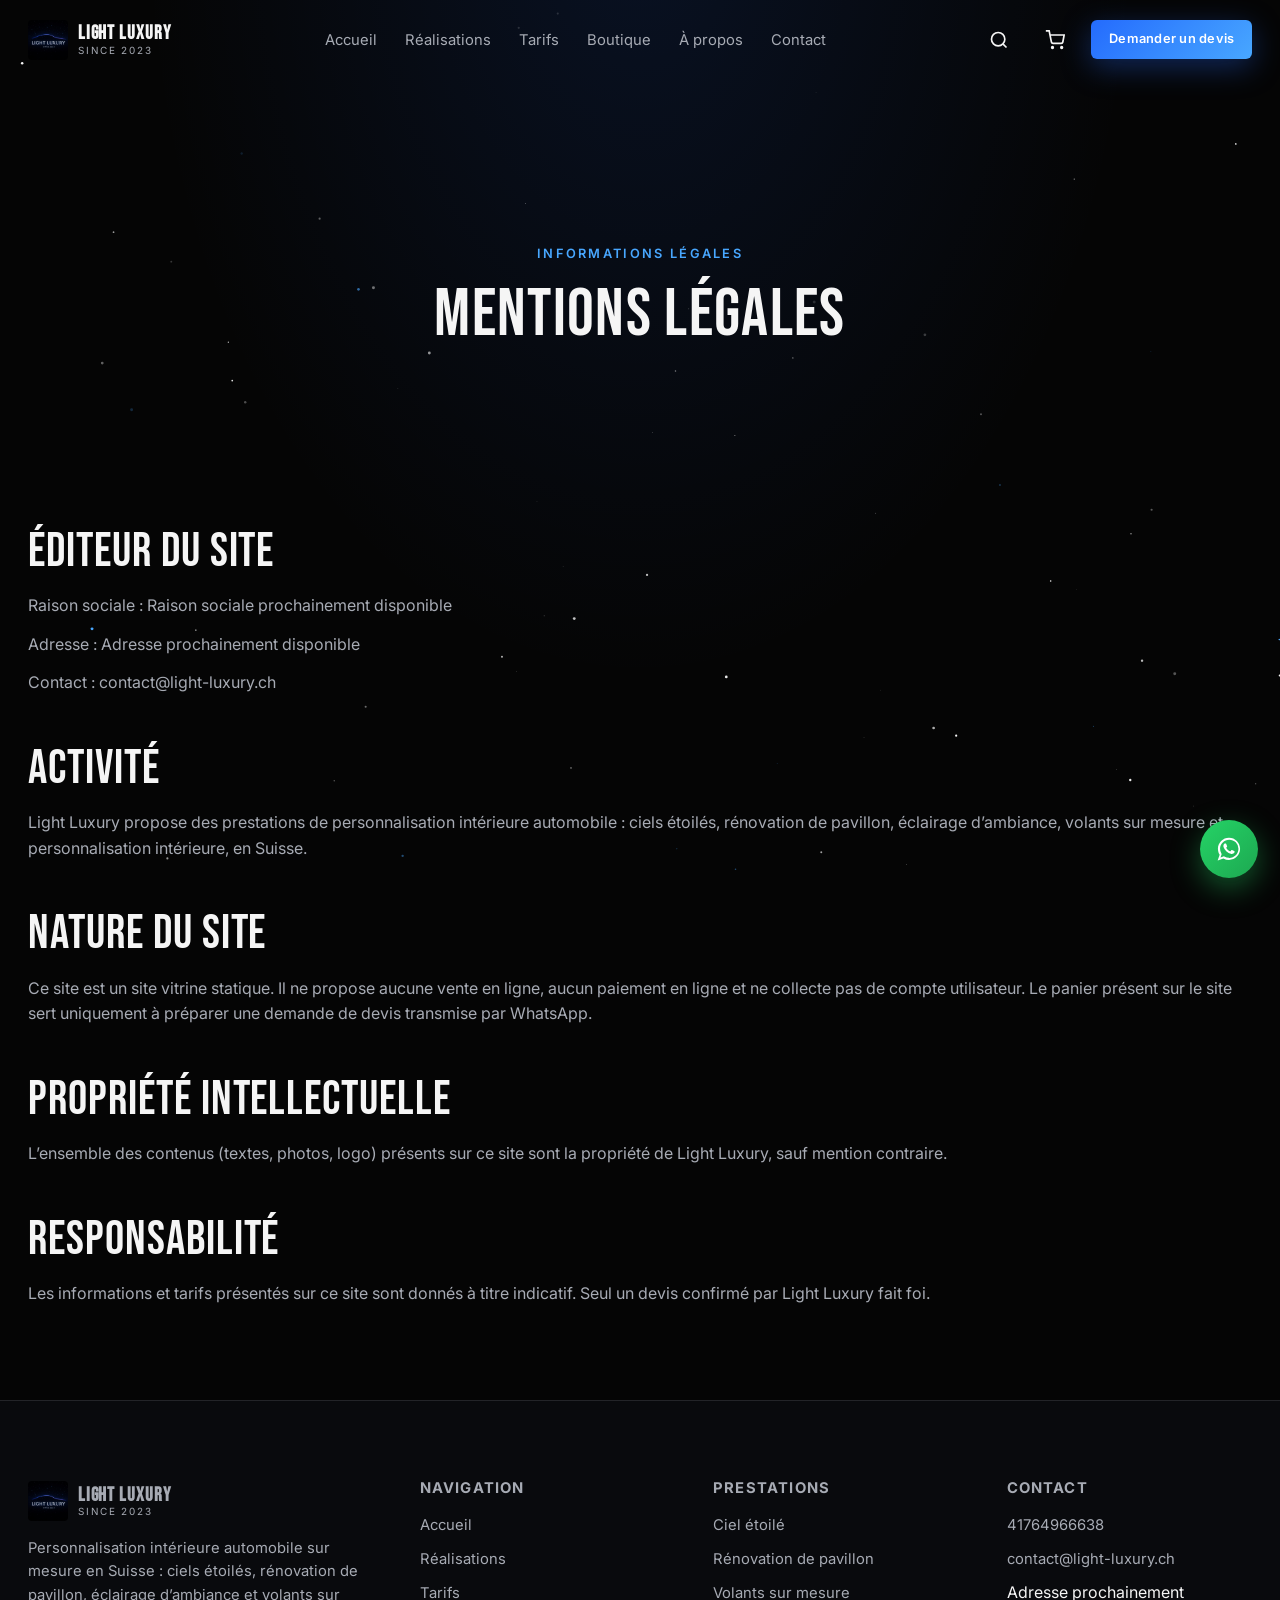
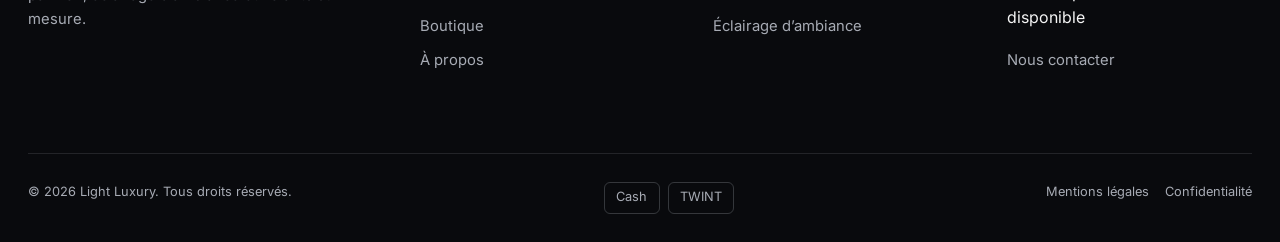
<file: mentions-legales.html>
<!DOCTYPE html>
<html lang="fr">
<head>
<meta charset="UTF-8" />
<meta name="viewport" content="width=device-width, initial-scale=1.0" />
<title>Mentions légales — Light Luxury</title>
<meta name="description" content="Mentions légales du site Light Luxury." />
<link rel="canonical" href="https://www.lightluxury.ch/mentions-legales.html" />

<meta property="og:type" content="website" />
<meta property="og:title" content="Mentions légales — Light Luxury" />
<meta property="og:description" content="Mentions légales du site Light Luxury." />
<meta property="og:image" content="assets/images/logo/light-luxury-logo.jpg" />
<meta property="og:locale" content="fr_CH" />

<link rel="icon" href="assets/images/logo/light-luxury-logo.jpg" type="image/jpeg" />

<link rel="preconnect" href="https://fonts.googleapis.com" />
<link rel="preconnect" href="https://fonts.gstatic.com" crossorigin />
<link href="https://fonts.googleapis.com/css2?family=Bebas+Neue&family=Oswald:wght@400;600&family=Inter:wght@400;500;600;700&display=swap" rel="stylesheet" />

<link rel="stylesheet" href="assets/css/variables.css" />
<link rel="stylesheet" href="assets/css/reset.css" />
<link rel="stylesheet" href="assets/css/style.css" />
<link rel="stylesheet" href="assets/css/components.css" />
<link rel="stylesheet" href="assets/css/responsive.css" />
<link rel="stylesheet" href="assets/css/slider.css" />

</head>
<body>
<a class="skip-link" href="#main-content">Aller au contenu</a>
<div class="starfield-bg" aria-hidden="true"><canvas data-starfield data-density="130"></canvas></div>

<header class="site-header">
  <div class="container">
    <a href="index.html" class="brand" aria-label="Light Luxury — Accueil">
      <img src="assets/images/logo/light-luxury-logo.jpg" alt="Logo Light Luxury" width="40" height="40" />
      <span class="brand-text"><strong>LIGHT LUXURY</strong><span>Since 2023</span></span>
    </a>

    <nav class="main-nav" aria-label="Navigation principale">
      <ul><li><a class="" href="index.html">Accueil</a></li>

<li><a class="" href="realisations.html">Réalisations</a></li>
<li><a class="" href="tarifs.html">Tarifs</a></li>
<li><a class="" href="boutique.html">Boutique</a></li>
<li><a class="" href="a-propos.html">À propos</a></li>
<li><a class="" href="contact.html">Contact</a></li></ul>
    </nav>

    <div class="nav-actions">
      <button id="search-toggle-btn" class="icon-btn" aria-label="Rechercher" aria-controls="search-panel"><svg width="20" height="20" viewBox="0 0 24 24" fill="none" stroke="currentColor" stroke-width="2"><circle cx="11" cy="11" r="8"/><path d="m21 21-4.35-4.35"/></svg></button>
      <a href="panier.html" class="icon-btn" aria-label="Voir le panier de demande de devis">
        <svg width="20" height="20" viewBox="0 0 24 24" fill="none" stroke="currentColor" stroke-width="2"><circle cx="9" cy="21" r="1"/><circle cx="20" cy="21" r="1"/><path d="M1 1h4l2.68 13.39a2 2 0 0 0 2 1.61h9.72a2 2 0 0 0 2-1.61L23 6H6"/></svg>
        <span class="cart-badge is-empty" data-cart-count>0</span>
      </a>
      <a href="contact.html" class="btn btn-primary btn-sm nav-cta-desktop">Demander un devis</a>
      <button id="burger-btn" class="burger" aria-label="Ouvrir le menu" aria-expanded="false" aria-controls="mobile-nav">
        <span></span><span></span><span></span>
      </button>
    </div>
  </div>
</header>

<div id="search-panel" class="search-panel" role="search">
  <input id="site-search-input" type="text" placeholder="Rechercher : ciel étoilé, pavillon, volant, BMW…" aria-label="Recherche sur le site" />
  <div id="site-search-results" class="search-results"></div>
</div>

<nav id="mobile-nav" class="mobile-nav" aria-label="Navigation mobile">
  <a href="index.html">Accueil</a>
<a href="realisations.html">Réalisations</a>
<a href="tarifs.html">Tarifs</a>
<a href="boutique.html">Boutique</a>
<a href="a-propos.html">À propos</a>
<a href="contact.html">Contact</a>
  <div class="mobile-cta">
    <a href="contact.html" class="btn btn-primary btn-block">Demander un devis</a>
    <a href="panier.html" class="btn btn-outline btn-block">Voir mon panier</a>
  </div>
</nav>
<main id="main-content">

<section class="page-hero">
  <div class="container">
    <span class="eyebrow">Informations légales</span>
    <h1>Mentions légales</h1>
  </div>
</section>
<section class="tight">
  <div class="container legal-content">
    <h2>Éditeur du site</h2>
    <p>Raison sociale : <span data-contact="legal-name">[RAISON SOCIALE À COMPLÉTER]</span></p>
    <p>Adresse : <span data-contact="address">Adresse prochainement disponible</span></p>
    <p>Contact : <a href="mailto:" data-contact="email">Coordonnées prochainement disponibles</a></p>

    <h2>Activité</h2>
    <p>Light Luxury propose des prestations de personnalisation intérieure automobile : ciels étoilés, rénovation de pavillon, éclairage d’ambiance, volants sur mesure et personnalisation intérieure, en Suisse.</p>

    <h2>Nature du site</h2>
    <p>Ce site est un site vitrine statique. Il ne propose aucune vente en ligne, aucun paiement en ligne et ne collecte pas de compte utilisateur. Le panier présent sur le site sert uniquement à préparer une demande de devis transmise par WhatsApp.</p>

    <h2>Propriété intellectuelle</h2>
    <p>L’ensemble des contenus (textes, photos, logo) présents sur ce site sont la propriété de Light Luxury, sauf mention contraire.</p>

    <h2>Responsabilité</h2>
    <p>Les informations et tarifs présentés sur ce site sont donnés à titre indicatif. Seul un devis confirmé par Light Luxury fait foi.</p>
  </div>
</section>

</main>
<footer class="site-footer">
  <div class="container">
    <div class="footer-grid">
      <div class="footer-col">
        <a href="index.html" class="brand" style="margin-bottom:1rem;">
          <img src="assets/images/logo/light-luxury-logo.jpg" alt="Logo Light Luxury" width="36" height="36" />
          <span class="brand-text"><strong>LIGHT LUXURY</strong><span>Since 2023</span></span>
        </a>
        <p>Personnalisation intérieure automobile sur mesure en Suisse : ciels étoilés, rénovation de pavillon, éclairage d’ambiance et volants sur mesure.</p>
      </div>
      <div class="footer-col">
        <h4>Navigation</h4>
        <ul>
          <li><a href="index.html">Accueil</a></li>
          <li><a href="realisations.html">Réalisations</a></li>
          <li><a href="tarifs.html">Tarifs</a></li>
          <li><a href="boutique.html">Boutique</a></li>
          <li><a href="a-propos.html">À propos</a></li>
        </ul>
      </div>
      <div class="footer-col">
        <h4>Prestations</h4>
        <ul>
          <li><a href="ciel-etoile.html">Ciel étoilé</a></li>
          <li><a href="renovation-pavillon.html">Rénovation de pavillon</a></li>
          <li><a href="volants-sur-mesure.html">Volants sur mesure</a></li>
          <li><a href="eclairage-ambiance.html">Éclairage d’ambiance</a></li>
        </ul>
      </div>
      <div class="footer-col">
        <h4>Contact</h4>
        <ul>
          <li><a href="tel:" data-contact="phone">Coordonnées prochainement disponibles</a></li>
          <li><a href="mailto:" data-contact="email">Coordonnées prochainement disponibles</a></li>
          <li><span data-contact="address">Adresse prochainement disponible</span></li>
          <li><a href="#" data-contact="instagram" target="_blank" rel="noopener">Instagram</a></li>
          <li><a href="contact.html">Nous contacter</a></li>
        </ul>
      </div>
    </div>

    <div class="footer-bottom">
      <span>© <span data-current-year></span> Light Luxury. Tous droits réservés.</span>
      <div class="payment-badges"><span>Cash</span><span>TWINT</span></div>
      <div style="display:flex;gap:1rem;">
        <a href="mentions-legales.html">Mentions légales</a>
        <a href="confidentialite.html">Confidentialité</a>
      </div>
    </div>
  </div>
</footer>

<a href="#" id="whatsapp-float-btn" class="whatsapp-float" aria-label="Contacter Light Luxury sur WhatsApp"><svg viewBox="0 0 32 32"><path d="M16.001 3C9.008 3 3.335 8.671 3.335 15.665c0 2.454.687 4.83 1.99 6.897L3 29l6.6-2.267a12.6 12.6 0 0 0 6.4 1.734h.005c6.993 0 12.665-5.672 12.665-12.667C28.67 8.671 23 3 16.001 3zm0 23.02h-.004a10.5 10.5 0 0 1-5.352-1.464l-.384-.228-3.98 1.368 1.386-3.879-.25-.398a10.44 10.44 0 0 1-1.612-5.594c0-5.79 4.71-10.5 10.5-10.5 2.804 0 5.44 1.092 7.424 3.076a10.43 10.43 0 0 1 3.074 7.428c0 5.79-4.712 10.5-10.502 10.5h-.3zm5.756-7.868c-.316-.158-1.87-.923-2.16-1.028-.29-.105-.5-.158-.71.158s-.815 1.028-1 1.24c-.184.21-.368.237-.684.079-.316-.158-1.335-.492-2.542-1.568-.94-.838-1.575-1.874-1.758-2.19-.184-.316-.02-.487.138-.645.142-.14.316-.368.474-.552.158-.184.21-.316.316-.526.105-.21.053-.395-.026-.553-.079-.158-.71-1.71-.972-2.343-.256-.616-.516-.532-.71-.542-.184-.008-.395-.01-.605-.01-.21 0-.553.079-.842.395-.29.316-1.106 1.081-1.106 2.637 0 1.556 1.132 3.06 1.29 3.27.158.21 2.229 3.404 5.4 4.773.755.326 1.343.52 1.802.665.757.24 1.446.207 1.99.126.607-.091 1.87-.764 2.133-1.502.263-.738.263-1.37.184-1.502-.079-.132-.29-.21-.605-.368z"/></svg></a>

<script src="assets/js/config.js"></script>
<script src="assets/js/pricing.js"></script>
<script src="assets/js/services.js"></script>
<script src="assets/js/products.js"></script>
<script src="assets/js/gallery.js"></script>
<script src="assets/js/cart.js"></script>
<script src="assets/js/slider.js"></script>
<script src="assets/js/whatsapp.js"></script>
<script src="assets/js/shop.js"></script>
<script src="assets/js/configurator.js"></script>
<script src="assets/js/main.js" defer></script>
</body>
</html>
</file>
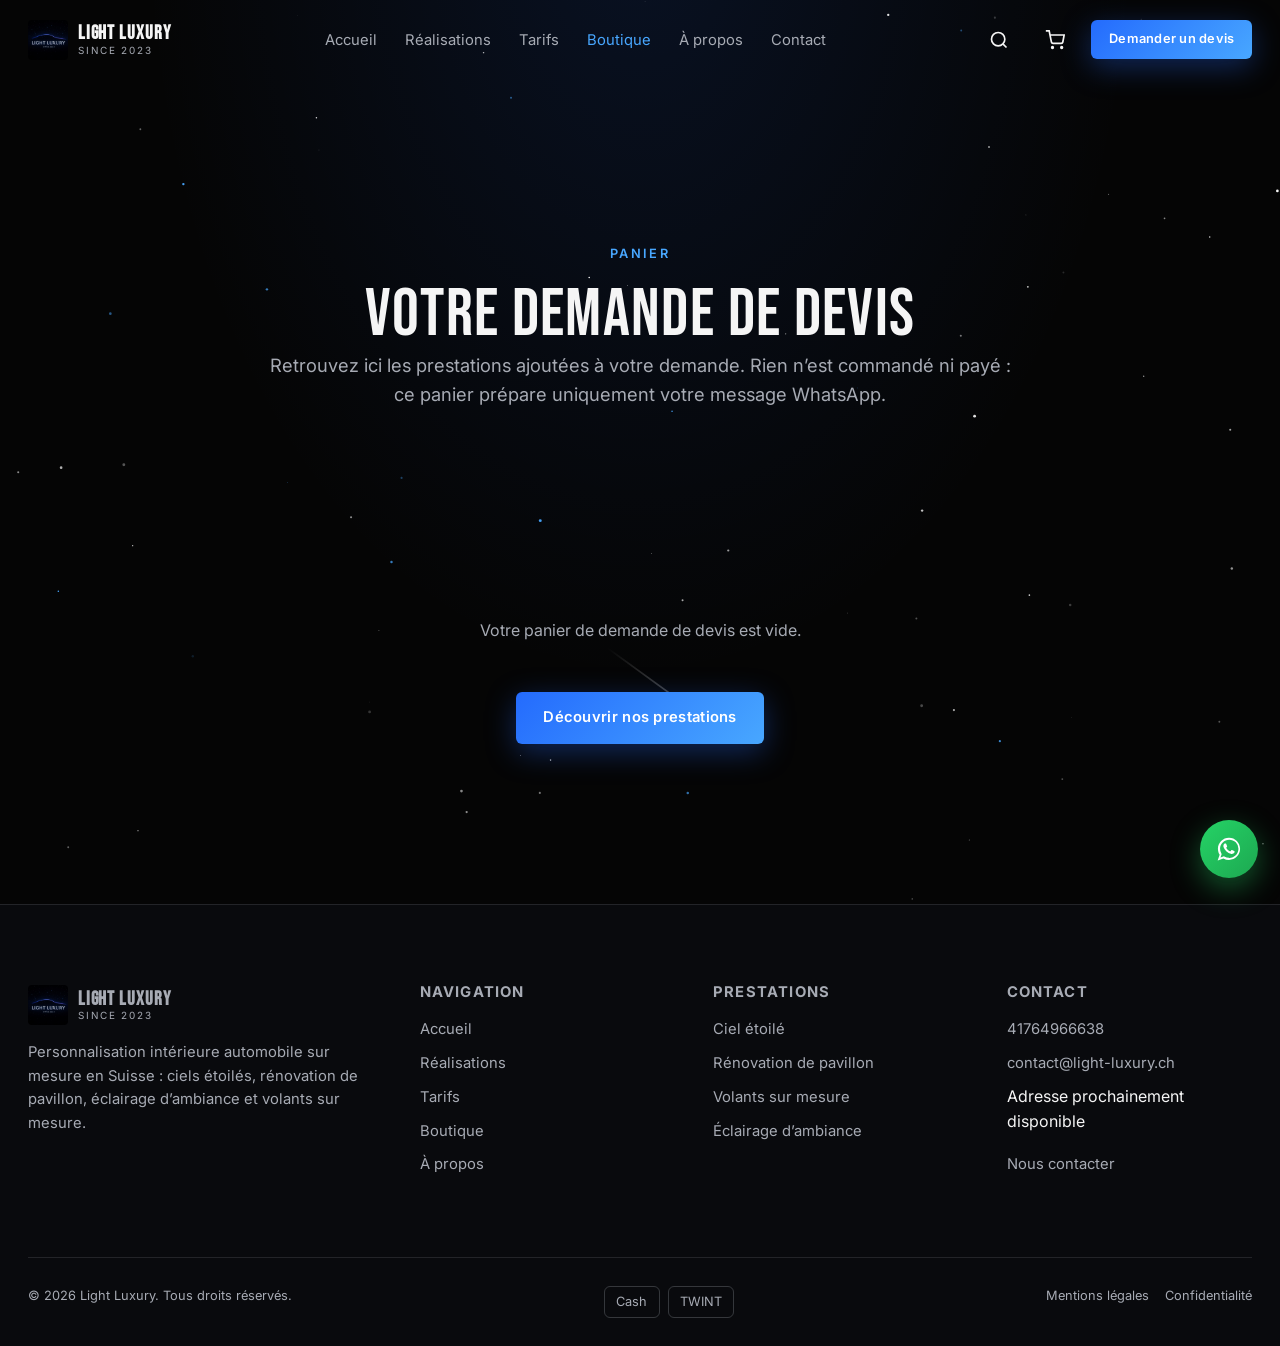
<file: panier.html>
<!DOCTYPE html>
<html lang="fr">
<head>
<meta charset="UTF-8" />
<meta name="viewport" content="width=device-width, initial-scale=1.0" />
<title>Panier — Demande de devis — Light Luxury</title>
<meta name="description" content="Votre panier de demande de devis Light Luxury. Préparez votre message WhatsApp avec les prestations choisies." />
<link rel="canonical" href="https://www.lightluxury.ch/panier.html" />

<meta property="og:type" content="website" />
<meta property="og:title" content="Panier — Demande de devis — Light Luxury" />
<meta property="og:description" content="Votre panier de demande de devis Light Luxury. Préparez votre message WhatsApp avec les prestations choisies." />
<meta property="og:image" content="assets/images/logo/light-luxury-logo.jpg" />
<meta property="og:locale" content="fr_CH" />

<link rel="icon" href="assets/images/logo/light-luxury-logo.jpg" type="image/jpeg" />

<link rel="preconnect" href="https://fonts.googleapis.com" />
<link rel="preconnect" href="https://fonts.gstatic.com" crossorigin />
<link href="https://fonts.googleapis.com/css2?family=Bebas+Neue&family=Oswald:wght@400;600&family=Inter:wght@400;500;600;700&display=swap" rel="stylesheet" />

<link rel="stylesheet" href="assets/css/variables.css" />
<link rel="stylesheet" href="assets/css/reset.css" />
<link rel="stylesheet" href="assets/css/style.css" />
<link rel="stylesheet" href="assets/css/components.css" />
<link rel="stylesheet" href="assets/css/responsive.css" />
<link rel="stylesheet" href="assets/css/slider.css" />

</head>
<body>
<a class="skip-link" href="#main-content">Aller au contenu</a>
<div class="starfield-bg" aria-hidden="true"><canvas data-starfield data-density="130"></canvas></div>

<header class="site-header">
  <div class="container">
    <a href="index.html" class="brand" aria-label="Light Luxury — Accueil">
      <img src="assets/images/logo/light-luxury-logo.jpg" alt="Logo Light Luxury" width="40" height="40" />
      <span class="brand-text"><strong>LIGHT LUXURY</strong><span>Since 2023</span></span>
    </a>

    <nav class="main-nav" aria-label="Navigation principale">
      <ul><li><a class="" href="index.html">Accueil</a></li>

<li><a class="" href="realisations.html">Réalisations</a></li>
<li><a class="" href="tarifs.html">Tarifs</a></li>
<li><a class="is-active" href="boutique.html">Boutique</a></li>
<li><a class="" href="a-propos.html">À propos</a></li>
<li><a class="" href="contact.html">Contact</a></li></ul>
    </nav>

    <div class="nav-actions">
      <button id="search-toggle-btn" class="icon-btn" aria-label="Rechercher" aria-controls="search-panel"><svg width="20" height="20" viewBox="0 0 24 24" fill="none" stroke="currentColor" stroke-width="2"><circle cx="11" cy="11" r="8"/><path d="m21 21-4.35-4.35"/></svg></button>
      <a href="panier.html" class="icon-btn" aria-label="Voir le panier de demande de devis">
        <svg width="20" height="20" viewBox="0 0 24 24" fill="none" stroke="currentColor" stroke-width="2"><circle cx="9" cy="21" r="1"/><circle cx="20" cy="21" r="1"/><path d="M1 1h4l2.68 13.39a2 2 0 0 0 2 1.61h9.72a2 2 0 0 0 2-1.61L23 6H6"/></svg>
        <span class="cart-badge is-empty" data-cart-count>0</span>
      </a>
      <a href="contact.html" class="btn btn-primary btn-sm nav-cta-desktop">Demander un devis</a>
      <button id="burger-btn" class="burger" aria-label="Ouvrir le menu" aria-expanded="false" aria-controls="mobile-nav">
        <span></span><span></span><span></span>
      </button>
    </div>
  </div>
</header>

<div id="search-panel" class="search-panel" role="search">
  <input id="site-search-input" type="text" placeholder="Rechercher : ciel étoilé, pavillon, volant, BMW…" aria-label="Recherche sur le site" />
  <div id="site-search-results" class="search-results"></div>
</div>

<nav id="mobile-nav" class="mobile-nav" aria-label="Navigation mobile">
  <a href="index.html">Accueil</a>
<a href="realisations.html">Réalisations</a>
<a href="tarifs.html">Tarifs</a>
<a href="boutique.html">Boutique</a>
<a href="a-propos.html">À propos</a>
<a href="contact.html">Contact</a>
  <div class="mobile-cta">
    <a href="contact.html" class="btn btn-primary btn-block">Demander un devis</a>
    <a href="panier.html" class="btn btn-outline btn-block">Voir mon panier</a>
  </div>
</nav>
<main id="main-content">

<section class="page-hero">
  <div class="container">
    <span class="eyebrow">Panier</span>
    <h1>Votre demande de devis</h1>
    <p class="lead">Retrouvez ici les prestations ajoutées à votre demande. Rien n’est commandé ni payé : ce panier prépare uniquement votre message WhatsApp.</p>
  </div>
</section>

<section class="tight">
  <div class="container">
    <div id="cart-empty-state" class="empty-state" style="display:none;">
      <p>Votre panier de demande de devis est vide.</p>
      <a href="boutique.html" class="btn btn-primary mt-lg">Découvrir nos prestations</a>
    </div>

    <div id="cart-content" style="display:grid;grid-template-columns:1.6fr 1fr;gap:2rem;align-items:start;">
      <div>
        <div class="cart-list" id="cart-list"></div>
        <button id="clear-cart-btn" class="btn btn-ghost mt-lg">Vider le panier</button>
      </div>

      <aside class="cart-summary">
        <h3>Récapitulatif</h3>
        <div class="config-summary-line"><span>Sous-total des prestations tarifées</span><span id="cart-priced-subtotal">CHF 0.–</span></div>
        <div class="config-summary-line"><span>Prestations supplémentaires sur devis</span><span id="cart-quote-count">0</span></div>
        <p class="price-note">Le total affiché est indicatif. Les prix, la compatibilité, les délais et la disponibilité sont confirmés par Light Luxury.</p>

        <div class="divider"></div>

        <h3>Vos coordonnées</h3>
        <form id="quote-form" novalidate>
          <div class="field-row">
            <div class="field-group"><label for="firstName">Prénom *</label><input type="text" id="firstName" name="firstName" required /><span class="field-error">Champ requis</span></div>
            <div class="field-group"><label for="lastName">Nom *</label><input type="text" id="lastName" name="lastName" required /><span class="field-error">Champ requis</span></div>
          </div>
          <div class="field-row">
            <div class="field-group"><label for="phone">Téléphone *</label><input type="tel" id="phone" name="phone" required /><span class="field-error">Champ requis</span></div>
            <div class="field-group"><label for="email">E-mail (facultatif)</label><input type="email" id="email" name="email" /></div>
          </div>
          <div class="field-row">
            <div class="field-group"><label for="vBrand">Marque *</label><input type="text" id="vBrand" name="vBrand" required /><span class="field-error">Champ requis</span></div>
            <div class="field-group"><label for="vModel">Modèle *</label><input type="text" id="vModel" name="vModel" required /><span class="field-error">Champ requis</span></div>
          </div>
          <div class="field-row">
            <div class="field-group"><label for="vYear">Année *</label><input type="text" id="vYear" name="vYear" required /><span class="field-error">Champ requis</span></div>
            <div class="field-group"><label for="vPlate">Immatriculation (facultatif)</label><input type="text" id="vPlate" name="vPlate" /></div>
          </div>
          <div class="field-group">
            <label>Livraison ou installation</label>
            <div class="field-row">
              <label class="checkbox-field"><input type="radio" name="deliveryMode" value="Livraison à domicile" /> Livraison à domicile</label>
              <label class="checkbox-field"><input type="radio" name="deliveryMode" value="Installation à l’atelier" /> Installation à l’atelier</label>
            </div>
          </div>
          <div class="field-group">
            <label for="finalMessage">Message</label>
            <textarea id="finalMessage" name="finalMessage" placeholder="Précisions, disponibilités souhaitées..."></textarea>
          </div>
          <label class="checkbox-field" style="margin:1rem 0;">
            <input type="checkbox" id="confirmCheckbox" name="confirmCheckbox" required />
            J’ai compris que ma demande doit être confirmée par Light Luxury.
          </label>
          <span class="field-error" id="confirm-error">Merci de cocher cette case pour continuer.</span>
          <button type="submit" class="btn btn-primary btn-block">Envoyer ma demande de devis sur WhatsApp</button>
          <p class="form-note mt-lg">Un acompte de 50 % est demandé pour confirmer la prestation. Paiement : Cash ou TWINT.</p>
        </form>
      </aside>
    </div>
  </div>
</section>

<script>
document.addEventListener("DOMContentLoaded", () => {
  function renderCart() {
    const items = CartModule.getItems();
    const emptyEl = document.getElementById("cart-empty-state");
    const contentEl = document.getElementById("cart-content");
    const listEl = document.getElementById("cart-list");

    if (!items.length) {
      emptyEl.style.display = "block";
      contentEl.style.display = "none";
      return;
    }
    emptyEl.style.display = "none";
    contentEl.style.display = "grid";

    listEl.innerHTML = items.map(item => {
      const total = CartModule.lineTotal(item);
      const optionsText = (item.options || []).map(o => o.name).join(", ");
      const vehicleText = item.vehicle && (item.vehicle.brand || item.vehicle.model)
        ? `${item.vehicle.brand || ""} ${item.vehicle.model || ""} ${item.vehicle.year || ""}`.trim() : "";
      return `
      <article class="cart-item">
        <img src="${item.image || 'assets/images/logo/light-luxury-logo.jpg'}" alt="${item.serviceName}" loading="lazy" width="110" height="90" />
        <div class="cart-item-details">
          <h4>${item.serviceName}${item.packageName ? " — " + item.packageName : ""}</h4>
          <div class="meta">${optionsText ? "Options : " + optionsText : ""}</div>
          <div class="meta">${vehicleText}</div>
        </div>
        <div class="cart-item-actions">
          <span class="price">${total === null ? "Sur devis" : formatCHF(total)}</span>
          <button class="btn btn-ghost btn-sm" data-remove="${item.cartId}">Supprimer</button>
        </div>
      </article>`;
    }).join("");

    listEl.querySelectorAll("[data-remove]").forEach(btn => {
      btn.addEventListener("click", () => {
        CartModule.removeItem(btn.dataset.remove);
        renderCart();
      });
    });

    const totals = CartModule.getTotals();
    document.getElementById("cart-priced-subtotal").textContent = formatCHF(totals.pricedSubtotal);
    document.getElementById("cart-quote-count").textContent = totals.quoteOnlyCount;
  }

  renderCart();
  document.addEventListener("cart:updated", renderCart);

  document.getElementById("clear-cart-btn").addEventListener("click", () => {
    if (confirm("Vider entièrement le panier ?")) {
      CartModule.clearCart();
      renderCart();
    }
  });

  const form = document.getElementById("quote-form");
  form.addEventListener("submit", (e) => {
    e.preventDefault();
    const items = CartModule.getItems();
    if (!items.length) return;

    let valid = true;
    form.querySelectorAll("[required]").forEach(el => {
      const group = el.closest(".field-group");
      if (!el.value || (el.type === "checkbox" && !el.checked)) {
        valid = false;
        if (group) group.classList.add("has-error");
      } else if (group) {
        group.classList.remove("has-error");
      }
    });
    const confirmBox = document.getElementById("confirmCheckbox");
    document.getElementById("confirm-error").style.display = confirmBox.checked ? "none" : "block";
    if (!confirmBox.checked) valid = false;

    if (!valid) return;

    const fd = new FormData(form);
    const totals = CartModule.getTotals();
    const hasCustomLogo = items.some(i => i.hasCustomLogo);

    const message = WhatsAppModule.buildQuoteMessage({
      client: { firstName: fd.get("firstName"), lastName: fd.get("lastName"), phone: fd.get("phone"), email: fd.get("email") },
      vehicle: { brand: fd.get("vBrand"), model: fd.get("vModel"), year: fd.get("vYear") },
      deliveryMode: fd.get("deliveryMode") || "",
      message: fd.get("finalMessage") || "",
      cartItems: items,
      totals,
      hasCustomLogo
    });

    WhatsAppModule.sendMessage(message);
  });
});
</script>

</main>
<footer class="site-footer">
  <div class="container">
    <div class="footer-grid">
      <div class="footer-col">
        <a href="index.html" class="brand" style="margin-bottom:1rem;">
          <img src="assets/images/logo/light-luxury-logo.jpg" alt="Logo Light Luxury" width="36" height="36" />
          <span class="brand-text"><strong>LIGHT LUXURY</strong><span>Since 2023</span></span>
        </a>
        <p>Personnalisation intérieure automobile sur mesure en Suisse : ciels étoilés, rénovation de pavillon, éclairage d’ambiance et volants sur mesure.</p>
      </div>
      <div class="footer-col">
        <h4>Navigation</h4>
        <ul>
          <li><a href="index.html">Accueil</a></li>
          <li><a href="realisations.html">Réalisations</a></li>
          <li><a href="tarifs.html">Tarifs</a></li>
          <li><a href="boutique.html">Boutique</a></li>
          <li><a href="a-propos.html">À propos</a></li>
        </ul>
      </div>
      <div class="footer-col">
        <h4>Prestations</h4>
        <ul>
          <li><a href="ciel-etoile.html">Ciel étoilé</a></li>
          <li><a href="renovation-pavillon.html">Rénovation de pavillon</a></li>
          <li><a href="volants-sur-mesure.html">Volants sur mesure</a></li>
          <li><a href="eclairage-ambiance.html">Éclairage d’ambiance</a></li>
        </ul>
      </div>
      <div class="footer-col">
        <h4>Contact</h4>
        <ul>
          <li><a href="tel:" data-contact="phone">Coordonnées prochainement disponibles</a></li>
          <li><a href="mailto:" data-contact="email">Coordonnées prochainement disponibles</a></li>
          <li><span data-contact="address">Adresse prochainement disponible</span></li>
          <li><a href="#" data-contact="instagram" target="_blank" rel="noopener">Instagram</a></li>
          <li><a href="contact.html">Nous contacter</a></li>
        </ul>
      </div>
    </div>

    <div class="footer-bottom">
      <span>© <span data-current-year></span> Light Luxury. Tous droits réservés.</span>
      <div class="payment-badges"><span>Cash</span><span>TWINT</span></div>
      <div style="display:flex;gap:1rem;">
        <a href="mentions-legales.html">Mentions légales</a>
        <a href="confidentialite.html">Confidentialité</a>
      </div>
    </div>
  </div>
</footer>

<a href="#" id="whatsapp-float-btn" class="whatsapp-float" aria-label="Contacter Light Luxury sur WhatsApp"><svg viewBox="0 0 32 32"><path d="M16.001 3C9.008 3 3.335 8.671 3.335 15.665c0 2.454.687 4.83 1.99 6.897L3 29l6.6-2.267a12.6 12.6 0 0 0 6.4 1.734h.005c6.993 0 12.665-5.672 12.665-12.667C28.67 8.671 23 3 16.001 3zm0 23.02h-.004a10.5 10.5 0 0 1-5.352-1.464l-.384-.228-3.98 1.368 1.386-3.879-.25-.398a10.44 10.44 0 0 1-1.612-5.594c0-5.79 4.71-10.5 10.5-10.5 2.804 0 5.44 1.092 7.424 3.076a10.43 10.43 0 0 1 3.074 7.428c0 5.79-4.712 10.5-10.502 10.5h-.3zm5.756-7.868c-.316-.158-1.87-.923-2.16-1.028-.29-.105-.5-.158-.71.158s-.815 1.028-1 1.24c-.184.21-.368.237-.684.079-.316-.158-1.335-.492-2.542-1.568-.94-.838-1.575-1.874-1.758-2.19-.184-.316-.02-.487.138-.645.142-.14.316-.368.474-.552.158-.184.21-.316.316-.526.105-.21.053-.395-.026-.553-.079-.158-.71-1.71-.972-2.343-.256-.616-.516-.532-.71-.542-.184-.008-.395-.01-.605-.01-.21 0-.553.079-.842.395-.29.316-1.106 1.081-1.106 2.637 0 1.556 1.132 3.06 1.29 3.27.158.21 2.229 3.404 5.4 4.773.755.326 1.343.52 1.802.665.757.24 1.446.207 1.99.126.607-.091 1.87-.764 2.133-1.502.263-.738.263-1.37.184-1.502-.079-.132-.29-.21-.605-.368z"/></svg></a>

<script src="assets/js/config.js"></script>
<script src="assets/js/pricing.js"></script>
<script src="assets/js/services.js"></script>
<script src="assets/js/products.js"></script>
<script src="assets/js/gallery.js"></script>
<script src="assets/js/cart.js"></script>
<script src="assets/js/slider.js"></script>
<script src="assets/js/whatsapp.js"></script>
<script src="assets/js/shop.js"></script>
<script src="assets/js/configurator.js"></script>
<script src="assets/js/main.js" defer></script>
</body>
</html>
</file>
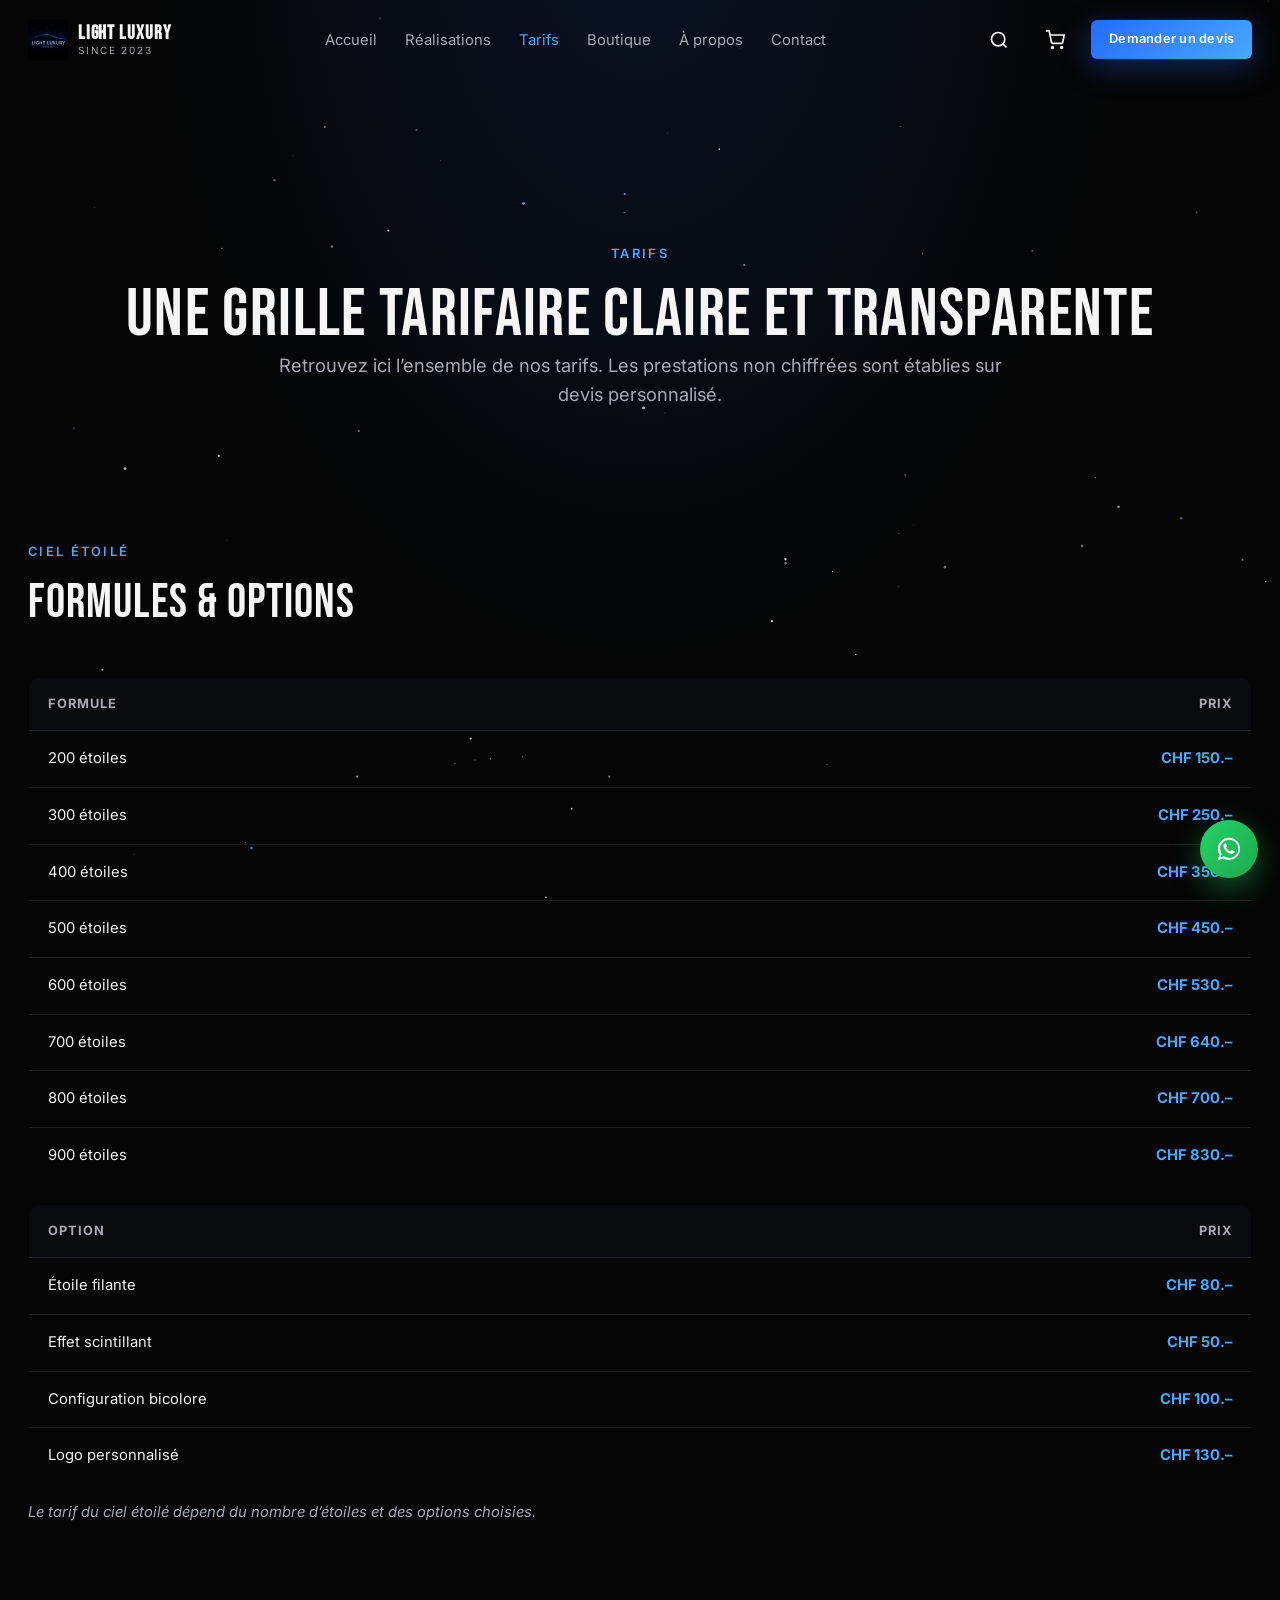
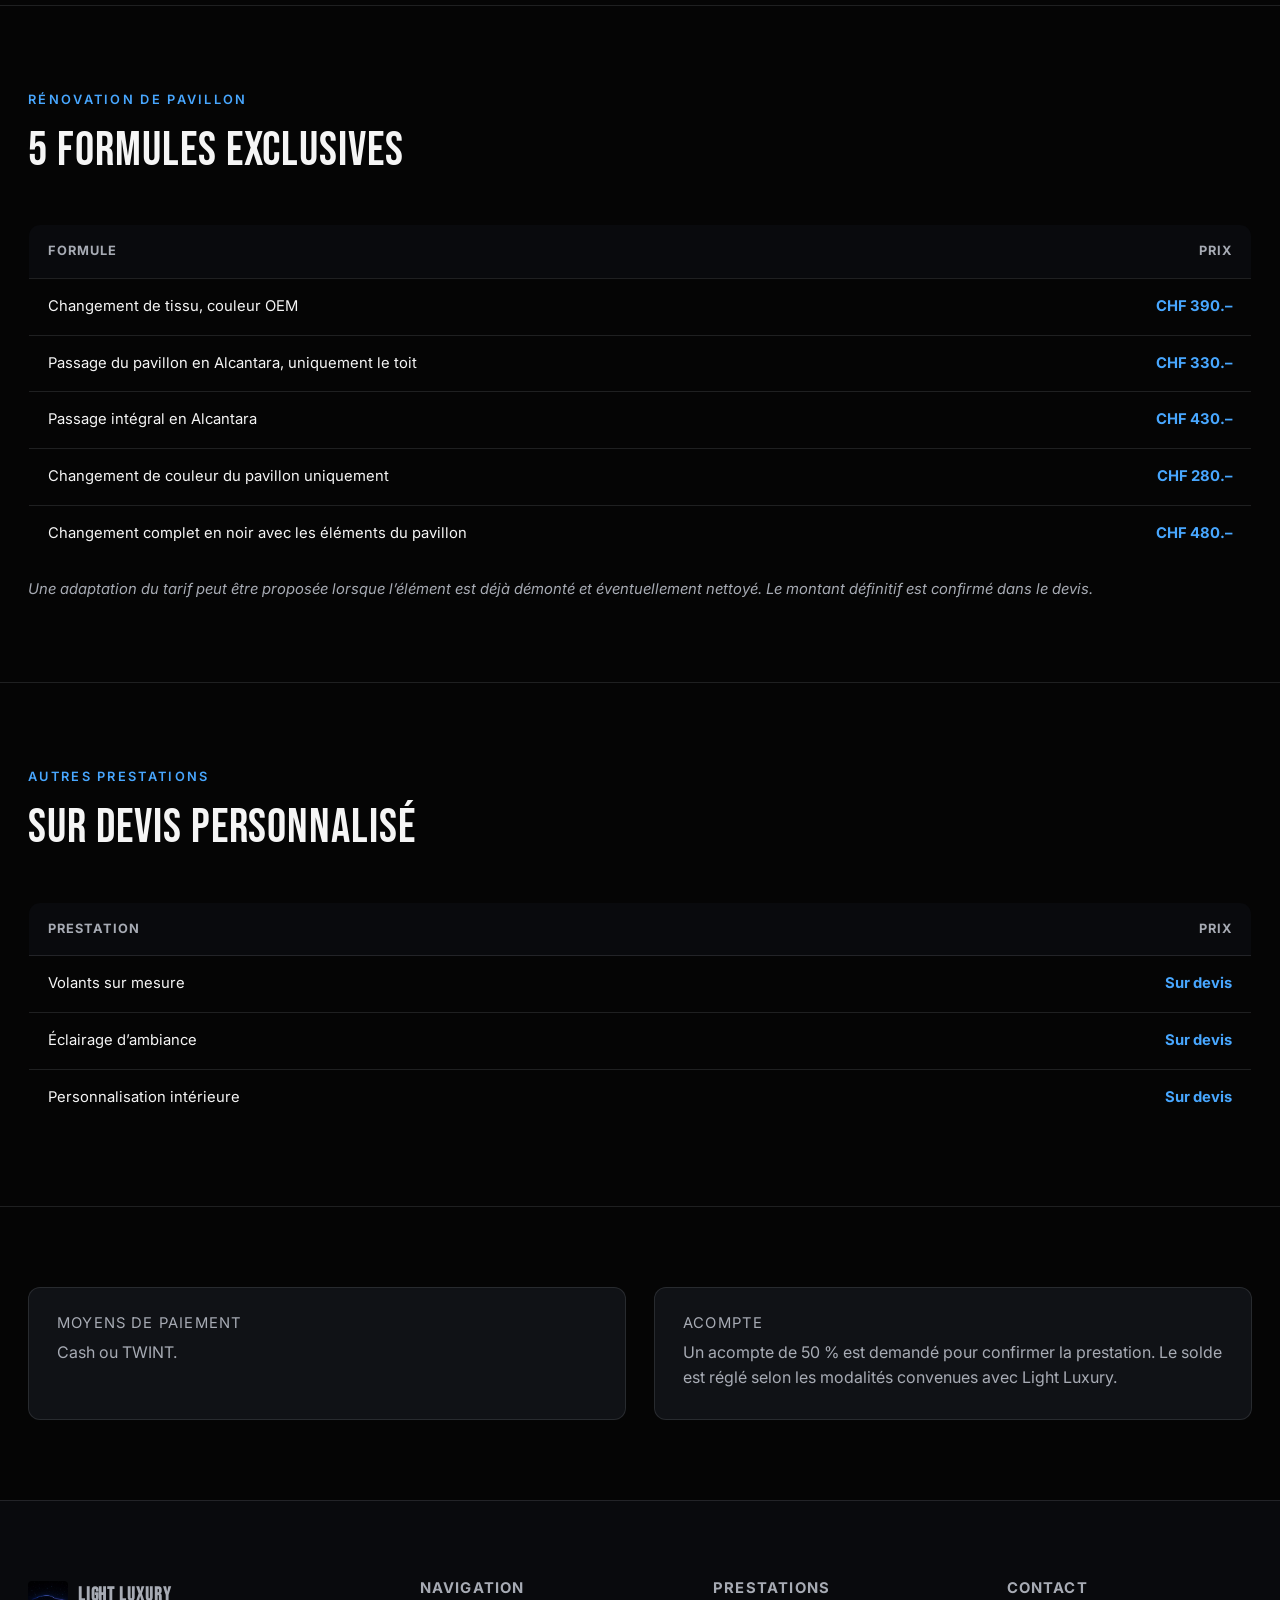
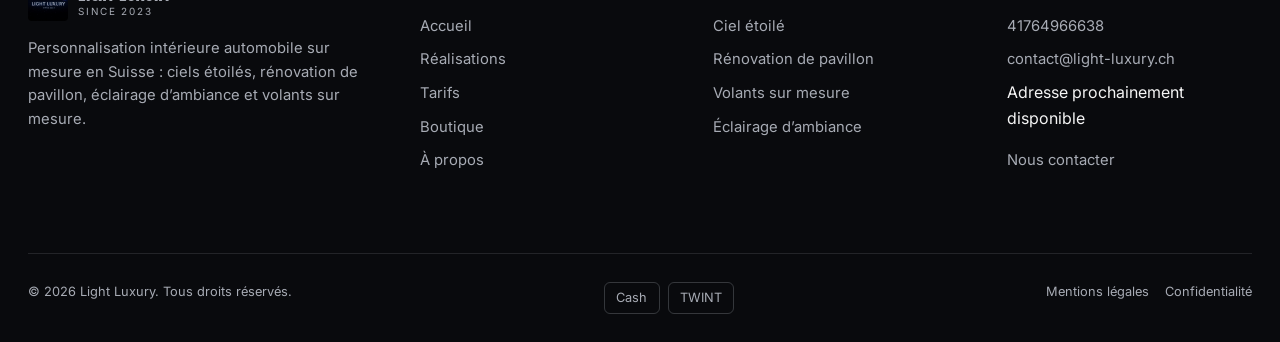
<file: tarifs.html>
<!DOCTYPE html>
<html lang="fr">
<head>
<meta charset="UTF-8" />
<meta name="viewport" content="width=device-width, initial-scale=1.0" />
<title>Tarifs — Light Luxury</title>
<meta name="description" content="Grille tarifaire Light Luxury : prix du ciel étoilé, de la rénovation de pavillon, et prestations sur devis. Paiement Cash ou TWINT." />
<link rel="canonical" href="https://www.lightluxury.ch/tarifs.html" />

<meta property="og:type" content="website" />
<meta property="og:title" content="Tarifs — Light Luxury" />
<meta property="og:description" content="Grille tarifaire Light Luxury : prix du ciel étoilé, de la rénovation de pavillon, et prestations sur devis. Paiement Cash ou TWINT." />
<meta property="og:image" content="assets/images/logo/light-luxury-logo.jpg" />
<meta property="og:locale" content="fr_CH" />

<link rel="icon" href="assets/images/logo/light-luxury-logo.jpg" type="image/jpeg" />

<link rel="preconnect" href="https://fonts.googleapis.com" />
<link rel="preconnect" href="https://fonts.gstatic.com" crossorigin />
<link href="https://fonts.googleapis.com/css2?family=Bebas+Neue&family=Oswald:wght@400;600&family=Inter:wght@400;500;600;700&display=swap" rel="stylesheet" />

<link rel="stylesheet" href="assets/css/variables.css" />
<link rel="stylesheet" href="assets/css/reset.css" />
<link rel="stylesheet" href="assets/css/style.css" />
<link rel="stylesheet" href="assets/css/components.css" />
<link rel="stylesheet" href="assets/css/responsive.css" />
<link rel="stylesheet" href="assets/css/slider.css" />

</head>
<body>
<a class="skip-link" href="#main-content">Aller au contenu</a>
<div class="starfield-bg" aria-hidden="true"><canvas data-starfield data-density="130"></canvas></div>

<header class="site-header">
  <div class="container">
    <a href="index.html" class="brand" aria-label="Light Luxury — Accueil">
      <img src="assets/images/logo/light-luxury-logo.jpg" alt="Logo Light Luxury" width="40" height="40" />
      <span class="brand-text"><strong>LIGHT LUXURY</strong><span>Since 2023</span></span>
    </a>

    <nav class="main-nav" aria-label="Navigation principale">
      <ul><li><a class="" href="index.html">Accueil</a></li>

<li><a class="" href="realisations.html">Réalisations</a></li>
<li><a class="is-active" href="tarifs.html">Tarifs</a></li>
<li><a class="" href="boutique.html">Boutique</a></li>
<li><a class="" href="a-propos.html">À propos</a></li>
<li><a class="" href="contact.html">Contact</a></li></ul>
    </nav>

    <div class="nav-actions">
      <button id="search-toggle-btn" class="icon-btn" aria-label="Rechercher" aria-controls="search-panel"><svg width="20" height="20" viewBox="0 0 24 24" fill="none" stroke="currentColor" stroke-width="2"><circle cx="11" cy="11" r="8"/><path d="m21 21-4.35-4.35"/></svg></button>
      <a href="panier.html" class="icon-btn" aria-label="Voir le panier de demande de devis">
        <svg width="20" height="20" viewBox="0 0 24 24" fill="none" stroke="currentColor" stroke-width="2"><circle cx="9" cy="21" r="1"/><circle cx="20" cy="21" r="1"/><path d="M1 1h4l2.68 13.39a2 2 0 0 0 2 1.61h9.72a2 2 0 0 0 2-1.61L23 6H6"/></svg>
        <span class="cart-badge is-empty" data-cart-count>0</span>
      </a>
      <a href="contact.html" class="btn btn-primary btn-sm nav-cta-desktop">Demander un devis</a>
      <button id="burger-btn" class="burger" aria-label="Ouvrir le menu" aria-expanded="false" aria-controls="mobile-nav">
        <span></span><span></span><span></span>
      </button>
    </div>
  </div>
</header>

<div id="search-panel" class="search-panel" role="search">
  <input id="site-search-input" type="text" placeholder="Rechercher : ciel étoilé, pavillon, volant, BMW…" aria-label="Recherche sur le site" />
  <div id="site-search-results" class="search-results"></div>
</div>

<nav id="mobile-nav" class="mobile-nav" aria-label="Navigation mobile">
  <a href="index.html">Accueil</a>
<a href="realisations.html">Réalisations</a>
<a href="tarifs.html">Tarifs</a>
<a href="boutique.html">Boutique</a>
<a href="a-propos.html">À propos</a>
<a href="contact.html">Contact</a>
  <div class="mobile-cta">
    <a href="contact.html" class="btn btn-primary btn-block">Demander un devis</a>
    <a href="panier.html" class="btn btn-outline btn-block">Voir mon panier</a>
  </div>
</nav>
<main id="main-content">

<section class="page-hero">
  <div class="container">
    <span class="eyebrow">Tarifs</span>
    <h1>Une grille tarifaire claire et transparente</h1>
    <p class="lead">Retrouvez ici l’ensemble de nos tarifs. Les prestations non chiffrées sont établies sur devis personnalisé.</p>
  </div>
</section>

<section class="tight">
  <div class="container">
    <div class="section-head"><span class="eyebrow">Ciel étoilé</span><h2>Formules &amp; options</h2></div>
    <div class="table-wrap">
      <table class="pricing-table">
        <thead><tr><th>Formule</th><th style="text-align:right;">Prix</th></tr></thead>
        <tbody id="tarifs-star-table"></tbody>
      </table>
    </div>
    <div class="table-wrap" style="margin-top:1.2rem;">
      <table class="pricing-table">
        <thead><tr><th>Option</th><th style="text-align:right;">Prix</th></tr></thead>
        <tbody id="tarifs-star-options"></tbody>
      </table>
    </div>
    <p class="price-note">Le tarif du ciel étoilé dépend du nombre d’étoiles et des options choisies.</p>
  </div>
</section>

<section class="tight" style="border-top:1px solid var(--c-border);">
  <div class="container">
    <div class="section-head"><span class="eyebrow">Rénovation de pavillon</span><h2>5 formules exclusives</h2></div>
    <div class="table-wrap">
      <table class="pricing-table">
        <thead><tr><th>Formule</th><th style="text-align:right;">Prix</th></tr></thead>
        <tbody id="tarifs-roof-table"></tbody>
      </table>
    </div>
    <p class="price-note">Une adaptation du tarif peut être proposée lorsque l’élément est déjà démonté et éventuellement nettoyé. Le montant définitif est confirmé dans le devis.</p>
  </div>
</section>

<section class="tight" style="border-top:1px solid var(--c-border);">
  <div class="container">
    <div class="section-head"><span class="eyebrow">Autres prestations</span><h2>Sur devis personnalisé</h2></div>
    <div class="table-wrap">
      <table class="pricing-table">
        <thead><tr><th>Prestation</th><th style="text-align:right;">Prix</th></tr></thead>
        <tbody>
          <tr><td>Volants sur mesure</td><td class="price">Sur devis</td></tr>
          <tr><td>Éclairage d’ambiance</td><td class="price">Sur devis</td></tr>
          <tr><td>Personnalisation intérieure</td><td class="price">Sur devis</td></tr>
        </tbody>
      </table>
    </div>
  </div>
</section>

<section class="tight" style="border-top:1px solid var(--c-border);">
  <div class="container">
    <div class="payment-block">
      <div class="payment-card"><h4>Moyens de paiement</h4><p>Cash ou TWINT.</p></div>
      <div class="payment-card"><h4>Acompte</h4><p>Un acompte de 50 % est demandé pour confirmer la prestation. Le solde est réglé selon les modalités convenues avec Light Luxury.</p></div>
    </div>
  </div>
</section>

<script>
document.addEventListener("DOMContentLoaded", () => {
  const star = SERVICES_PRICING.starHeadliner;
  document.getElementById("tarifs-star-table").innerHTML = star.packages.map(p => `<tr><td>${p.name}</td><td class="price">${formatCHF(p.price)}</td></tr>`).join("");
  document.getElementById("tarifs-star-options").innerHTML = star.options.map(o => `<tr><td>${o.name}</td><td class="price">${formatCHF(o.price)}</td></tr>`).join("");
  const roof = SERVICES_PRICING.roofLiner;
  document.getElementById("tarifs-roof-table").innerHTML = roof.packages.map(p => `<tr><td>${p.name}</td><td class="price">${formatCHF(p.price)}</td></tr>`).join("");
});
</script>

</main>
<footer class="site-footer">
  <div class="container">
    <div class="footer-grid">
      <div class="footer-col">
        <a href="index.html" class="brand" style="margin-bottom:1rem;">
          <img src="assets/images/logo/light-luxury-logo.jpg" alt="Logo Light Luxury" width="36" height="36" />
          <span class="brand-text"><strong>LIGHT LUXURY</strong><span>Since 2023</span></span>
        </a>
        <p>Personnalisation intérieure automobile sur mesure en Suisse : ciels étoilés, rénovation de pavillon, éclairage d’ambiance et volants sur mesure.</p>
      </div>
      <div class="footer-col">
        <h4>Navigation</h4>
        <ul>
          <li><a href="index.html">Accueil</a></li>
          <li><a href="realisations.html">Réalisations</a></li>
          <li><a href="tarifs.html">Tarifs</a></li>
          <li><a href="boutique.html">Boutique</a></li>
          <li><a href="a-propos.html">À propos</a></li>
        </ul>
      </div>
      <div class="footer-col">
        <h4>Prestations</h4>
        <ul>
          <li><a href="ciel-etoile.html">Ciel étoilé</a></li>
          <li><a href="renovation-pavillon.html">Rénovation de pavillon</a></li>
          <li><a href="volants-sur-mesure.html">Volants sur mesure</a></li>
          <li><a href="eclairage-ambiance.html">Éclairage d’ambiance</a></li>
        </ul>
      </div>
      <div class="footer-col">
        <h4>Contact</h4>
        <ul>
          <li><a href="tel:" data-contact="phone">Coordonnées prochainement disponibles</a></li>
          <li><a href="mailto:" data-contact="email">Coordonnées prochainement disponibles</a></li>
          <li><span data-contact="address">Adresse prochainement disponible</span></li>
          <li><a href="#" data-contact="instagram" target="_blank" rel="noopener">Instagram</a></li>
          <li><a href="contact.html">Nous contacter</a></li>
        </ul>
      </div>
    </div>

    <div class="footer-bottom">
      <span>© <span data-current-year></span> Light Luxury. Tous droits réservés.</span>
      <div class="payment-badges"><span>Cash</span><span>TWINT</span></div>
      <div style="display:flex;gap:1rem;">
        <a href="mentions-legales.html">Mentions légales</a>
        <a href="confidentialite.html">Confidentialité</a>
      </div>
    </div>
  </div>
</footer>

<a href="#" id="whatsapp-float-btn" class="whatsapp-float" aria-label="Contacter Light Luxury sur WhatsApp"><svg viewBox="0 0 32 32"><path d="M16.001 3C9.008 3 3.335 8.671 3.335 15.665c0 2.454.687 4.83 1.99 6.897L3 29l6.6-2.267a12.6 12.6 0 0 0 6.4 1.734h.005c6.993 0 12.665-5.672 12.665-12.667C28.67 8.671 23 3 16.001 3zm0 23.02h-.004a10.5 10.5 0 0 1-5.352-1.464l-.384-.228-3.98 1.368 1.386-3.879-.25-.398a10.44 10.44 0 0 1-1.612-5.594c0-5.79 4.71-10.5 10.5-10.5 2.804 0 5.44 1.092 7.424 3.076a10.43 10.43 0 0 1 3.074 7.428c0 5.79-4.712 10.5-10.502 10.5h-.3zm5.756-7.868c-.316-.158-1.87-.923-2.16-1.028-.29-.105-.5-.158-.71.158s-.815 1.028-1 1.24c-.184.21-.368.237-.684.079-.316-.158-1.335-.492-2.542-1.568-.94-.838-1.575-1.874-1.758-2.19-.184-.316-.02-.487.138-.645.142-.14.316-.368.474-.552.158-.184.21-.316.316-.526.105-.21.053-.395-.026-.553-.079-.158-.71-1.71-.972-2.343-.256-.616-.516-.532-.71-.542-.184-.008-.395-.01-.605-.01-.21 0-.553.079-.842.395-.29.316-1.106 1.081-1.106 2.637 0 1.556 1.132 3.06 1.29 3.27.158.21 2.229 3.404 5.4 4.773.755.326 1.343.52 1.802.665.757.24 1.446.207 1.99.126.607-.091 1.87-.764 2.133-1.502.263-.738.263-1.37.184-1.502-.079-.132-.29-.21-.605-.368z"/></svg></a>

<script src="assets/js/config.js"></script>
<script src="assets/js/pricing.js"></script>
<script src="assets/js/services.js"></script>
<script src="assets/js/products.js"></script>
<script src="assets/js/gallery.js"></script>
<script src="assets/js/cart.js"></script>
<script src="assets/js/slider.js"></script>
<script src="assets/js/whatsapp.js"></script>
<script src="assets/js/shop.js"></script>
<script src="assets/js/configurator.js"></script>
<script src="assets/js/main.js" defer></script>
</body>
</html>
</file>
<file: assets/css/variables.css>
/* ============================================================
   LIGHT LUXURY — VARIABLES CSS
   ============================================================ */
:root {
  /* Palette */
  --c-black-deep: #050505;
  --c-black-secondary: #090A0D;
  --c-anthracite: #101216;
  --c-grey-dark: #17191E;
  --c-white: #F5F5F5;
  --c-grey-light: #A7ABB4;
  --c-blue-electric: #246BFD;
  --c-blue-bright: #48A7FF;
  --c-violet: #7857FF;

  --c-border: rgba(167, 171, 180, 0.16);
  --c-border-strong: rgba(167, 171, 180, 0.28);
  --c-glow-blue: rgba(36, 107, 253, 0.35);
  --c-glow-blue-soft: rgba(72, 167, 255, 0.16);
  --c-overlay-dark: rgba(5, 5, 5, 0.72);

  /* Typography */
  --font-display: "Bebas Neue", "Oswald", "Anton", Impact, sans-serif;
  --font-body: "Inter", "Manrope", "Montserrat", -apple-system, BlinkMacSystemFont, sans-serif;

  --fs-xs: 0.8rem;
  --fs-sm: 0.925rem;
  --fs-base: 1rem;
  --fs-md: 1.15rem;
  --fs-lg: 1.5rem;
  --fs-xl: 2.1rem;
  --fs-2xl: 3rem;
  --fs-3xl: 4.2rem;

  /* Spacing */
  --space-xs: 0.5rem;
  --space-sm: 1rem;
  --space-md: 1.75rem;
  --space-lg: 3rem;
  --space-xl: 5rem;
  --space-2xl: 8rem;

  /* Layout */
  --max-width: 1280px;
  --radius-sm: 6px;
  --radius-md: 12px;
  --radius-lg: 20px;

  --header-height: 80px;

  --transition-base: 220ms cubic-bezier(0.4, 0, 0.2, 1);
  --transition-slow: 420ms cubic-bezier(0.16, 1, 0.3, 1);

  --shadow-card: 0 20px 60px rgba(0, 0, 0, 0.45);
  --shadow-glow: 0 0 40px var(--c-glow-blue-soft);
}
</file>
<file: assets/css/style.css>
/* ============================================================
   LIGHT LUXURY — STYLE PRINCIPAL
   ============================================================ */

.container {
  max-width: var(--max-width);
  margin: 0 auto;
  padding: 0 var(--space-md);
}

section { position: relative; padding: var(--space-2xl) 0; }
section.tight { padding: var(--space-xl) 0; }

.eyebrow {
  display: inline-block;
  font-size: var(--fs-xs);
  letter-spacing: 0.18em;
  text-transform: uppercase;
  color: var(--c-blue-bright);
  margin-bottom: var(--space-sm);
  font-weight: 600;
}

h1 { font-size: clamp(2.4rem, 6vw, var(--fs-3xl)); }
h2 { font-size: clamp(1.8rem, 4vw, var(--fs-2xl)); margin-bottom: var(--space-sm); }
h3 { font-size: var(--fs-lg); }

p.lead { font-size: var(--fs-md); color: var(--c-grey-light); max-width: 62ch; }
p { color: var(--c-grey-light); }

.section-head { max-width: 720px; margin-bottom: var(--space-lg); }
.section-head.center { margin-left: auto; margin-right: auto; text-align: center; }

/* -------------------- STARFIELD CANVAS -------------------- */
.starfield-bg {
  position: fixed;
  inset: 0;
  width: 100%;
  height: 100%;
  z-index: -2;
  background: radial-gradient(ellipse at 50% -10%, rgba(36, 107, 253, 0.12), transparent 55%), var(--c-black-deep);
}
.starfield-bg canvas { width: 100%; height: 100%; display: block; }

.hero .starfield-bg,
section[data-local-starfield] .starfield-bg {
  position: absolute;
  z-index: 0;
}

/* -------------------- BUTTONS -------------------- */
.btn {
  display: inline-flex;
  align-items: center;
  justify-content: center;
  gap: 0.5rem;
  padding: 0.9rem 1.7rem;
  border-radius: var(--radius-sm);
  font-size: var(--fs-sm);
  font-weight: 600;
  letter-spacing: 0.02em;
  transition: transform var(--transition-base), box-shadow var(--transition-base), background var(--transition-base), border-color var(--transition-base);
  white-space: nowrap;
}
.btn-primary {
  background: linear-gradient(135deg, var(--c-blue-electric), var(--c-blue-bright));
  color: #fff;
  box-shadow: 0 8px 30px var(--c-glow-blue);
}
.btn-primary:hover { transform: translateY(-2px); box-shadow: 0 12px 40px var(--c-glow-blue); }
.btn-outline {
  border: 1px solid var(--c-border-strong);
  color: var(--c-white);
  background: rgba(255,255,255,0.02);
}
.btn-outline:hover { border-color: var(--c-blue-bright); color: var(--c-blue-bright); }
.btn-ghost { color: var(--c-grey-light); }
.btn-ghost:hover { color: var(--c-white); }
.btn-sm { padding: 0.6rem 1.1rem; font-size: var(--fs-xs); }
.btn-block { width: 100%; }
.btn:disabled { opacity: 0.5; cursor: not-allowed; }

/* -------------------- HEADER / NAV -------------------- */
.site-header {
  position: sticky;
  top: 0;
  z-index: 100;
  height: var(--header-height);
  display: flex;
  align-items: center;
  background: transparent;
  border-bottom: 1px solid transparent;
  transition: background var(--transition-base), border-color var(--transition-base);
}
.site-header.is-scrolled {
  background: rgba(5, 5, 5, 0.82);
  backdrop-filter: blur(14px);
  border-bottom: 1px solid var(--c-border);
}
.site-header .container {
  display: flex;
  align-items: center;
  justify-content: space-between;
  gap: var(--space-md);
  width: 100%;
}

.brand { display: flex; align-items: center; gap: 0.6rem; }
.brand img { height: 40px; width: auto; border-radius: 4px; }
.brand-text { display: flex; flex-direction: column; line-height: 1.1; }
.brand-text strong { font-family: var(--font-display); font-size: 1.2rem; letter-spacing: 0.05em; }
.brand-text span { font-size: 0.62rem; letter-spacing: 0.2em; color: var(--c-grey-light); text-transform: uppercase; }

.main-nav { display: flex; align-items: center; gap: var(--space-md); }
.main-nav > ul { display: flex; align-items: center; gap: var(--space-md); }
.main-nav a, .main-nav > ul > li > button {
  font-size: var(--fs-sm);
  color: var(--c-grey-light);
  transition: color var(--transition-base);
  display: inline-flex; align-items: center; gap: 0.3rem;
}
.main-nav a:hover, .main-nav > ul > li > button:hover { color: var(--c-white); }
.main-nav a.is-active { color: var(--c-blue-bright); }

.has-dropdown { position: relative; }
.dropdown-menu {
  position: absolute;
  top: calc(100% + 14px);
  left: 50%;
  transform: translateX(-50%) translateY(-8px);
  min-width: 240px;
  background: var(--c-anthracite);
  border: 1px solid var(--c-border);
  border-radius: var(--radius-md);
  padding: 0.6rem;
  opacity: 0;
  visibility: hidden;
  transition: opacity var(--transition-base), transform var(--transition-base), visibility var(--transition-base);
  box-shadow: var(--shadow-card);
}
.has-dropdown.is-open .dropdown-menu {
  opacity: 1; visibility: visible; transform: translateX(-50%) translateY(0);
}
.dropdown-menu a {
  display: block;
  padding: 0.65rem 0.8rem;
  border-radius: var(--radius-sm);
  font-size: var(--fs-sm);
}
.dropdown-menu a:hover { background: rgba(255,255,255,0.04); color: var(--c-blue-bright); }

.nav-actions { display: flex; align-items: center; gap: var(--space-sm); }
.icon-btn { position: relative; width: 40px; height: 40px; display: inline-flex; align-items: center; justify-content: center; border-radius: 50%; transition: background var(--transition-base); color: var(--c-white); }
.icon-btn:hover { background: rgba(255,255,255,0.06); }
.cart-badge {
  position: absolute; top: -2px; right: -2px;
  background: var(--c-blue-bright); color: #050505; font-size: 0.65rem; font-weight: 700;
  min-width: 18px; height: 18px; border-radius: 50%;
  display: flex; align-items: center; justify-content: center;
}
.cart-badge.is-empty { display: none; }

.burger { display: none; width: 40px; height: 40px; flex-direction: column; justify-content: center; align-items: center; gap: 5px; }
.burger span { width: 22px; height: 2px; background: var(--c-white); transition: transform var(--transition-base), opacity var(--transition-base); }
.burger[aria-expanded="true"] span:nth-child(1) { transform: translateY(7px) rotate(45deg); }
.burger[aria-expanded="true"] span:nth-child(2) { opacity: 0; }
.burger[aria-expanded="true"] span:nth-child(3) { transform: translateY(-7px) rotate(-45deg); }

.mobile-nav {
  position: fixed; inset: var(--header-height) 0 0 0; z-index: 90;
  background: rgba(5,5,5,0.98); backdrop-filter: blur(10px);
  transform: translateY(-12px); opacity: 0; visibility: hidden;
  transition: transform var(--transition-slow), opacity var(--transition-slow), visibility var(--transition-slow);
  overflow-y: auto; padding: var(--space-lg) var(--space-md);
}
.mobile-nav.is-open { transform: translateY(0); opacity: 1; visibility: visible; }
.mobile-nav a { display: block; font-size: 1.4rem; padding: 0.8rem 0; border-bottom: 1px solid var(--c-border); font-family: var(--font-display); letter-spacing: 0.03em; }
.mobile-nav .mobile-sub a { font-size: 1rem; font-family: var(--font-body); padding-left: 1rem; color: var(--c-grey-light); border-bottom: none; }
.mobile-nav .mobile-cta { margin-top: var(--space-lg); display: flex; flex-direction: column; gap: 0.8rem; }

/* Search */
.search-panel {
  position: fixed; top: var(--header-height); left: 0; right: 0; z-index: 95;
  background: rgba(9,10,13,0.98); border-bottom: 1px solid var(--c-border);
  padding: var(--space-md); transform: translateY(-12px); opacity: 0; visibility: hidden;
  transition: all var(--transition-base);
}
.search-panel.is-open { transform: translateY(0); opacity: 1; visibility: visible; }
.search-panel input {
  width: 100%; max-width: var(--max-width); margin: 0 auto; display: block;
  border: 1px solid var(--c-border-strong); border-radius: var(--radius-sm);
  padding: 0.9rem 1.1rem; font-size: var(--fs-md); background: var(--c-anthracite);
}
.search-results { max-width: var(--max-width); margin: var(--space-sm) auto 0; display: grid; gap: 0.5rem; }
.search-result { display: flex; flex-direction: column; gap: 0.15rem; padding: 0.8rem 1rem; border-radius: var(--radius-sm); background: var(--c-anthracite); border: 1px solid var(--c-border); }
.search-result:hover { border-color: var(--c-blue-bright); }
.search-result .tag { font-size: 0.65rem; text-transform: uppercase; letter-spacing: 0.1em; color: var(--c-blue-bright); }
.search-result span:last-child { color: var(--c-grey-light); font-size: var(--fs-sm); }

/* -------------------- HERO -------------------- */
.hero {
  position: relative;
  min-height: 100vh;
  display: flex;
  align-items: center;
  overflow: hidden;
  margin-top: calc(-1 * var(--header-height));
  padding-top: var(--header-height);
}
.hero-media { position: absolute; inset: 0; z-index: 0; }
.hero-media video, .hero-media img {
  position: absolute; inset: 0; width: 100%; height: 100%; object-fit: cover;
}
.hero-overlay {
  position: absolute; inset: 0; z-index: 1;
  background: linear-gradient(180deg, rgba(5,5,5,0.55) 0%, rgba(5,5,5,0.78) 55%, var(--c-black-deep) 100%);
}
.hero-content { position: relative; z-index: 2; padding: var(--space-2xl) 0; }
.hero h1 { margin: var(--space-sm) 0 var(--space-md); text-transform: uppercase; }
.hero h1 .accent { color: var(--c-blue-bright); text-shadow: 0 0 30px var(--c-glow-blue); }
.hero-actions { display: flex; flex-wrap: wrap; gap: 1rem; margin-top: var(--space-lg); }
.hero-badges { display: flex; flex-wrap: wrap; gap: 0.8rem 1.6rem; margin-top: var(--space-xl); }
.hero-badge { display: flex; align-items: center; gap: 0.5rem; font-size: var(--fs-xs); text-transform: uppercase; letter-spacing: 0.08em; color: var(--c-grey-light); }
.hero-badge::before { content: ""; width: 6px; height: 6px; border-radius: 50%; background: var(--c-blue-bright); box-shadow: 0 0 10px var(--c-blue-bright); }

/* -------------------- CARDS -------------------- */
.card-grid { display: grid; grid-template-columns: repeat(auto-fit, minmax(280px, 1fr)); gap: var(--space-md); }

.service-card {
  position: relative;
  border-radius: var(--radius-lg);
  overflow: hidden;
  border: 1px solid var(--c-border);
  background: var(--c-anthracite);
  transition: transform var(--transition-base), border-color var(--transition-base), box-shadow var(--transition-base);
  display: flex; flex-direction: column;
}
.service-card:hover { transform: translateY(-6px); border-color: var(--c-blue-bright); box-shadow: var(--shadow-card); }
.service-card-media { aspect-ratio: 4/3; overflow: hidden; }
.service-card-media img { width: 100%; height: 100%; transition: transform 700ms ease; }
.service-card:hover .service-card-media img { transform: scale(1.06); }
.service-card-body { padding: var(--space-md); display: flex; flex-direction: column; gap: 0.6rem; flex: 1; }
.service-card-body p { font-size: var(--fs-sm); }
.service-card-body .btn { margin-top: auto; align-self: flex-start; }

.product-card {
  border-radius: var(--radius-lg);
  overflow: hidden;
  border: 1px solid var(--c-border);
  background: var(--c-anthracite);
  display: flex; flex-direction: column;
  transition: border-color var(--transition-base), transform var(--transition-base);
}
.product-card:hover { border-color: var(--c-blue-bright); transform: translateY(-4px); }
.product-card-media { aspect-ratio: 5/4; overflow: hidden; display: block; }
.product-card-media img { width: 100%; height: 100%; }
.product-card-body { padding: var(--space-md); display: flex; flex-direction: column; gap: 0.5rem; }
.product-card-footer { display: flex; align-items: center; justify-content: space-between; margin-top: 0.6rem; }
.product-card-footer .price { font-family: var(--font-display); letter-spacing: 0.03em; color: var(--c-blue-bright); font-size: 1.1rem; }

/* -------------------- FEATURE SPLIT -------------------- */
.split { display: grid; grid-template-columns: 1fr 1fr; gap: var(--space-xl); align-items: center; }
.split-media { border-radius: var(--radius-lg); overflow: hidden; border: 1px solid var(--c-border); box-shadow: var(--shadow-card); }
.split-media img { width: 100%; height: 100%; }
.price-tag-row { display: flex; align-items: baseline; gap: 0.6rem; margin: var(--space-md) 0; }
.price-tag-row .from { font-size: var(--fs-sm); color: var(--c-grey-light); text-transform: uppercase; letter-spacing: 0.1em; }
.price-tag-row .amount { font-family: var(--font-display); font-size: var(--fs-2xl); color: var(--c-blue-bright); }

/* -------------------- STEPS -------------------- */
.steps { display: grid; grid-template-columns: repeat(auto-fit, minmax(220px, 1fr)); gap: var(--space-md); counter-reset: step; }
.step { border: 1px solid var(--c-border); border-radius: var(--radius-md); padding: var(--space-md); background: var(--c-black-secondary); }
.step-number { font-family: var(--font-display); font-size: 2.2rem; color: var(--c-blue-bright); opacity: 0.85; }

/* -------------------- PRICING TABLE -------------------- */
.pricing-table { width: 100%; border-collapse: collapse; border: 1px solid var(--c-border); border-radius: var(--radius-md); overflow: hidden; }
.pricing-table th, .pricing-table td { padding: 1rem 1.2rem; text-align: left; border-bottom: 1px solid var(--c-border); font-size: var(--fs-sm); }
.pricing-table th { background: var(--c-black-secondary); text-transform: uppercase; letter-spacing: 0.08em; font-size: var(--fs-xs); color: var(--c-grey-light); }
.pricing-table td.price { color: var(--c-blue-bright); font-weight: 700; text-align: right; }
.pricing-table tr:last-child td { border-bottom: none; }
.pricing-table tbody tr:hover { background: rgba(255,255,255,0.02); }
.table-wrap { overflow-x: auto; border-radius: var(--radius-md); }

.price-note { margin-top: var(--space-sm); font-size: var(--fs-sm); font-style: italic; color: var(--c-grey-light); }

/* -------------------- GALLERY / LIGHTBOX -------------------- */
.filter-bar { display: flex; flex-wrap: wrap; gap: 0.6rem; margin-bottom: var(--space-lg); }
.filter-bar button {
  padding: 0.55rem 1.1rem; border-radius: 999px; border: 1px solid var(--c-border-strong);
  font-size: var(--fs-xs); text-transform: uppercase; letter-spacing: 0.06em; color: var(--c-grey-light);
  transition: all var(--transition-base);
}
.filter-bar button.is-active, .filter-bar button:hover { border-color: var(--c-blue-bright); color: var(--c-blue-bright); background: rgba(36,107,253,0.08); }

.gallery-grid { display: grid; grid-template-columns: repeat(auto-fill, minmax(240px, 1fr)); gap: var(--space-sm); }
.gallery-item { position: relative; border-radius: var(--radius-md); overflow: hidden; cursor: pointer; aspect-ratio: 1/1; border: 1px solid var(--c-border); }
.gallery-item img { width: 100%; height: 100%; transition: transform 500ms ease; }
.gallery-item:hover img { transform: scale(1.08); }
.gallery-item figcaption {
  position: absolute; left: 0; right: 0; bottom: 0; padding: 0.7rem 0.9rem;
  font-size: var(--fs-xs); background: linear-gradient(0deg, rgba(0,0,0,0.85), transparent);
  opacity: 0; transition: opacity var(--transition-base);
}
.gallery-item:hover figcaption, .gallery-item:focus figcaption { opacity: 1; }

.lightbox {
  position: fixed; inset: 0; z-index: 200; display: flex; align-items: center; justify-content: center;
  background: rgba(2,2,4,0.94); opacity: 0; visibility: hidden; transition: opacity var(--transition-base), visibility var(--transition-base);
  padding: var(--space-md);
}
.lightbox.is-open { opacity: 1; visibility: visible; }
.lightbox-inner { position: relative; max-width: min(90vw, 1100px); max-height: 86vh; width: 100%; }
.lightbox-inner img { width: 100%; height: 100%; max-height: 74vh; object-fit: contain; border-radius: var(--radius-md); }
.lightbox-caption { text-align: center; margin-top: 1rem; color: var(--c-grey-light); font-size: var(--fs-sm); }
.lightbox-close, .lightbox-nav {
  position: absolute; background: rgba(255,255,255,0.08); border: 1px solid var(--c-border-strong);
  width: 44px; height: 44px; border-radius: 50%; display: flex; align-items: center; justify-content: center;
  color: #fff; font-size: 1.3rem;
}
.lightbox-close { top: -56px; right: 0; }
.lightbox-prev { top: 50%; left: -60px; transform: translateY(-50%); }
.lightbox-next { top: 50%; right: -60px; transform: translateY(-50%); }
@media (max-width: 768px) {
  .lightbox-close { top: -50px; right: 0; }
  .lightbox-prev { left: 6px; }
  .lightbox-next { right: 6px; }
}

/* -------------------- CONFIGURATOR FORMS -------------------- */
.config-layout { display: grid; grid-template-columns: 1.4fr 1fr; gap: var(--space-lg); align-items: start; }
.config-form { display: grid; gap: var(--space-md); }
.field-group { display: grid; gap: 0.5rem; }
.field-group label { font-size: var(--fs-xs); text-transform: uppercase; letter-spacing: 0.08em; color: var(--c-grey-light); }
.field-group input[type="text"], .field-group input[type="number"], .field-group input[type="email"],
.field-group input[type="tel"], .field-group select, .field-group textarea {
  border: 1px solid var(--c-border-strong); border-radius: var(--radius-sm); padding: 0.85rem 1rem;
  background: var(--c-anthracite); color: var(--c-white); width: 100%;
}
.field-group textarea { min-height: 110px; resize: vertical; }
.field-row { display: grid; grid-template-columns: repeat(auto-fit, minmax(180px, 1fr)); gap: var(--space-md); }
.checkbox-field { display: flex; align-items: center; gap: 0.6rem; font-size: var(--fs-sm); color: var(--c-white); }
.checkbox-field input { width: 18px; height: 18px; accent-color: var(--c-blue-bright); }
.checkbox-grid { display: grid; grid-template-columns: repeat(auto-fit, minmax(200px,1fr)); gap: 0.8rem; }
.option-card {
  display: flex; align-items: center; justify-content: space-between; gap: 1rem;
  border: 1px solid var(--c-border-strong); border-radius: var(--radius-sm); padding: 0.9rem 1rem;
  cursor: pointer; transition: border-color var(--transition-base);
}
.option-card:has(input:checked) { border-color: var(--c-blue-bright); background: rgba(36,107,253,0.06); }
.option-card .opt-price { color: var(--c-blue-bright); font-weight: 700; font-size: var(--fs-sm); }

.config-summary {
  position: sticky; top: calc(var(--header-height) + 20px);
  border: 1px solid var(--c-border); border-radius: var(--radius-lg); padding: var(--space-md);
  background: var(--c-black-secondary);
}
.config-summary h3 { margin-bottom: var(--space-sm); }
.config-summary-line { display: flex; justify-content: space-between; padding: 0.5rem 0; font-size: var(--fs-sm); border-bottom: 1px solid var(--c-border); }
.config-summary-total { display: flex; justify-content: space-between; padding-top: 0.9rem; font-family: var(--font-display); font-size: var(--fs-lg); color: var(--c-blue-bright); }
.config-summary .deposit-note { margin-top: var(--space-md); font-size: var(--fs-xs); color: var(--c-grey-light); }

.file-preview { margin-top: 0.6rem; max-width: 120px; border-radius: var(--radius-sm); display: none; border: 1px solid var(--c-border); }

/* -------------------- CART PAGE -------------------- */
.cart-list { display: grid; gap: var(--space-md); }
.cart-item {
  display: grid; grid-template-columns: 110px 1fr auto; gap: var(--space-md); align-items: center;
  border: 1px solid var(--c-border); border-radius: var(--radius-md); padding: var(--space-sm);
  background: var(--c-anthracite);
}
.cart-item img { width: 110px; height: 90px; border-radius: var(--radius-sm); }
.cart-item-details h4 { font-family: var(--font-body); font-weight: 700; font-size: var(--fs-md); }
.cart-item-details .meta { font-size: var(--fs-xs); color: var(--c-grey-light); margin-top: 0.2rem; }
.cart-item-actions { display: flex; flex-direction: column; align-items: flex-end; gap: 0.5rem; text-align: right; }
.cart-item-actions .price { font-family: var(--font-display); font-size: 1.2rem; color: var(--c-blue-bright); }
.cart-summary { border: 1px solid var(--c-border); border-radius: var(--radius-lg); padding: var(--space-md); background: var(--c-black-secondary); }
.empty-state { text-align: center; padding: var(--space-xl) 0; color: var(--c-grey-light); }

/* -------------------- FAQ -------------------- */
.faq-item { border-bottom: 1px solid var(--c-border); }
.faq-item summary { cursor: pointer; padding: var(--space-sm) 0; font-family: var(--font-display); font-size: var(--fs-md); letter-spacing: 0.02em; display: flex; justify-content: space-between; align-items: center; }
.faq-item summary::-webkit-details-marker { display: none; }
.faq-item summary::after { content: "+"; font-size: 1.5rem; color: var(--c-blue-bright); }
.faq-item[open] summary::after { content: "–"; }
.faq-item p { padding-bottom: var(--space-md); }

/* -------------------- FOOTER -------------------- */
.site-footer { border-top: 1px solid var(--c-border); background: var(--c-black-secondary); padding: var(--space-xl) 0 var(--space-md); }
.footer-grid { display: grid; grid-template-columns: 1.4fr 1fr 1fr 1fr; gap: var(--space-lg); }
.footer-col h4 { font-family: var(--font-body); font-weight: 700; font-size: var(--fs-sm); text-transform: uppercase; letter-spacing: 0.08em; margin-bottom: var(--space-sm); color: var(--c-grey-light); }
.footer-col a, .footer-col p { font-size: var(--fs-sm); color: var(--c-grey-light); }
.footer-col ul { display: grid; gap: 0.5rem; }
.footer-col ul a:hover { color: var(--c-blue-bright); }
.footer-bottom { margin-top: var(--space-xl); padding-top: var(--space-md); border-top: 1px solid var(--c-border); display: flex; justify-content: space-between; flex-wrap: wrap; gap: 1rem; font-size: var(--fs-xs); color: var(--c-grey-light); }
.payment-badges { display: flex; gap: 0.5rem; }
.payment-badges span { border: 1px solid var(--c-border-strong); padding: 0.3rem 0.7rem; border-radius: var(--radius-sm); font-size: var(--fs-xs); }

/* -------------------- PRODUCT MODAL (configurateur en fenêtre) -------------------- */
.product-modal {
  position: fixed;
  inset: 0;
  z-index: 250;
  display: flex;
  align-items: center;
  justify-content: center;
  padding: var(--space-md);
  opacity: 0;
  visibility: hidden;
  transition: opacity var(--transition-base), visibility var(--transition-base);
}
.product-modal.is-open { opacity: 1; visibility: visible; }
.product-modal-backdrop {
  position: absolute;
  inset: 0;
  background: rgba(2, 2, 4, 0.82);
  backdrop-filter: blur(4px);
}
.product-modal-panel {
  position: relative;
  z-index: 1;
  width: 100%;
  max-width: 560px;
  max-height: 88vh;
  overflow-y: auto;
  background: var(--c-anthracite);
  border: 1px solid var(--c-border-strong);
  border-radius: var(--radius-lg);
  padding: var(--space-lg);
  box-shadow: var(--shadow-card);
  transform: translateY(16px);
  transition: transform var(--transition-slow);
}
.product-modal.is-open .product-modal-panel { transform: translateY(0); }
.product-modal-close {
  position: absolute;
  top: var(--space-sm);
  right: var(--space-sm);
  width: 36px;
  height: 36px;
  border-radius: 50%;
  background: rgba(255,255,255,0.06);
  border: 1px solid var(--c-border-strong);
  color: var(--c-white);
  display: flex;
  align-items: center;
  justify-content: center;
  transition: border-color var(--transition-base), color var(--transition-base);
}
.product-modal-close:hover { border-color: var(--c-blue-bright); color: var(--c-blue-bright); }
.product-modal-body h3 { margin: 0.3rem 0 0.6rem; }

/* -------------------- WHATSAPP FLOAT -------------------- */
.whatsapp-float {
  position: fixed; bottom: 22px; right: 22px; z-index: 150;
  width: 58px; height: 58px; border-radius: 50%;
  background: linear-gradient(135deg, #25D366, #1DA851);
  display: flex; align-items: center; justify-content: center;
  box-shadow: 0 10px 30px rgba(37, 211, 102, 0.4);
  transition: transform var(--transition-base);
}
.whatsapp-float:hover { transform: scale(1.08); }
.whatsapp-float svg { width: 28px; height: 28px; fill: #fff; }

/* -------------------- TOAST -------------------- */
.toast {
  position: fixed; bottom: 24px; left: 50%; transform: translateX(-50%) translateY(20px);
  background: var(--c-anthracite); border: 1px solid var(--c-blue-bright); color: #fff;
  padding: 0.9rem 1.4rem; border-radius: var(--radius-md); font-size: var(--fs-sm);
  opacity: 0; visibility: hidden; transition: all var(--transition-base); z-index: 300;
  box-shadow: var(--shadow-card);
}
.toast.is-visible { opacity: 1; visibility: visible; transform: translateX(-50%) translateY(0); }

/* -------------------- MISC PAGES -------------------- */
.page-hero { padding: calc(var(--header-height) + var(--space-xl)) 0 var(--space-lg); text-align: center; }
.page-hero p.lead { margin: 0 auto; }
.legal-content h2 { margin-top: var(--space-lg); }
.legal-content p, .legal-content li { color: var(--c-grey-light); margin-bottom: 0.8rem; }
.legal-content ul { list-style: disc; padding-left: 1.4rem; }

.badge-note {
  display: inline-flex; align-items: center; gap: 0.5rem; font-size: var(--fs-xs);
  border: 1px solid var(--c-border-strong); border-radius: 999px; padding: 0.5rem 1rem; color: var(--c-grey-light);
}

.divider { height: 1px; background: var(--c-border); margin: var(--space-lg) 0; }

.hours-row { display: flex; justify-content: space-between; font-size: var(--fs-sm); padding: 0.4rem 0; border-bottom: 1px solid var(--c-border); }
</file>
<file: assets/css/components.css>
/* ============================================================
   LIGHT LUXURY — COMPOSANTS
   ============================================================ */

/* Form validation */
.field-group.has-error input,
.field-group.has-error select,
.field-group.has-error textarea { border-color: #ff5c5c; }
.field-error { color: #ff8585; font-size: var(--fs-xs); display: none; }
.field-group.has-error .field-error { display: block; }

.form-note { font-size: var(--fs-xs); color: var(--c-grey-light); }

/* Section mise en avant (ex: Fonctionnement sur la page d'accueil) */
.section-featured { padding: calc(var(--space-2xl) + 1.5rem) 0; }
.steps-featured { gap: var(--space-lg); }
.steps-featured .step {
  padding: var(--space-lg) var(--space-md);
  border-color: var(--c-border-strong);
  background: linear-gradient(180deg, rgba(36,107,253,0.05), var(--c-black-secondary));
  transition: transform var(--transition-base), border-color var(--transition-base);
}
.steps-featured .step:hover { transform: translateY(-4px); border-color: var(--c-blue-bright); }
.steps-featured .step-number { font-size: 3rem; text-shadow: 0 0 24px var(--c-glow-blue); }

/* Instagram grid */
.instagram-grid { display: grid; grid-template-columns: repeat(auto-fit, minmax(160px, 1fr)); gap: var(--space-xs); }
.instagram-grid a { display: block; aspect-ratio: 1/1; overflow: hidden; border-radius: var(--radius-sm); border: 1px solid var(--c-border); position: relative; }
.instagram-grid img { width: 100%; height: 100%; transition: transform 400ms ease; }
.instagram-grid a:hover img { transform: scale(1.07); }

/* Atelier gallery */
.atelier-grid { display: grid; grid-template-columns: repeat(auto-fit, minmax(320px,1fr)); gap: var(--space-md); }
.atelier-grid img { border-radius: var(--radius-lg); border: 1px solid var(--c-border); aspect-ratio: 4/3; }

/* Mêmes visuels que .atelier-grid / .instagram-grid, appliqués aux photos
   affichées à l'intérieur d'un slider (voir slider.css / slider.js) */
.atelier-slider .slider-slide > img {
  width: 100%;
  border-radius: var(--radius-lg);
  border: 1px solid var(--c-border);
  aspect-ratio: 4/3;
}
.instagram-slider .slider-slide > a {
  display: block;
  aspect-ratio: 1/1;
  overflow: hidden;
  border-radius: var(--radius-sm);
  border: 1px solid var(--c-border);
}
.instagram-slider .slider-slide > a img {
  width: 100%;
  height: 100%;
  transition: transform 400ms ease;
}
.instagram-slider .slider-slide > a:hover img { transform: scale(1.07); }

/* Quote/summary reminders */
.info-panel {
  border: 1px solid var(--c-border-strong);
  border-radius: var(--radius-md);
  padding: var(--space-md);
  background: linear-gradient(180deg, rgba(36,107,253,0.06), transparent);
  display: flex; gap: 1rem; align-items: flex-start;
}
.info-panel svg { flex-shrink: 0; width: 22px; height: 22px; color: var(--c-blue-bright); margin-top: 2px; }
.info-panel p { font-size: var(--fs-sm); margin: 0; }

/* Payment block */
.payment-block { display: grid; grid-template-columns: repeat(auto-fit, minmax(220px,1fr)); gap: var(--space-md); }
.payment-card { border: 1px solid var(--c-border); border-radius: var(--radius-md); padding: var(--space-md); background: var(--c-anthracite); }
.payment-card h4 { font-family: var(--font-body); font-size: var(--fs-sm); text-transform: uppercase; letter-spacing: 0.08em; color: var(--c-grey-light); margin-bottom: 0.5rem; }

/* Reviews fallback */
.reviews-cta { text-align: center; padding: var(--space-lg); border: 1px solid var(--c-border); border-radius: var(--radius-lg); background: var(--c-anthracite); }

/* Breadcrumb-like tag list */
.tag-list { display: flex; gap: 0.5rem; flex-wrap: wrap; margin-top: var(--space-sm); }
.tag-list span { font-size: var(--fs-xs); border: 1px solid var(--c-border-strong); border-radius: 999px; padding: 0.35rem 0.8rem; color: var(--c-grey-light); }

/* Utility */
.text-center { text-align: center; }
.mt-lg { margin-top: var(--space-lg); }
.mb-lg { margin-bottom: var(--space-lg); }
.flex-between { display: flex; align-items: center; justify-content: space-between; flex-wrap: wrap; gap: 1rem; }
.grid-2 { display: grid; grid-template-columns: 1fr 1fr; gap: var(--space-md); }

/* Skip link */
.skip-link {
  position: absolute; left: -9999px; top: 0; z-index: 999;
  background: var(--c-blue-bright); color: #000; padding: 0.8rem 1.2rem; border-radius: var(--radius-sm);
}
.skip-link:focus { left: 12px; top: 12px; }
</file>
<file: assets/css/responsive.css>
/* ============================================================
   LIGHT LUXURY — RESPONSIVE
   ============================================================ */

@media (max-width: 1200px) {
  .footer-grid { grid-template-columns: 1fr 1fr; }
  .config-layout { grid-template-columns: 1fr; }
  .config-summary { position: static; }
}

@media (max-width: 992px) {
  .split { grid-template-columns: 1fr; }
  .split-media { order: -1; }
  .grid-2 { grid-template-columns: 1fr; }
}

@media (max-width: 768px) {
  :root { --header-height: 68px; }

  .main-nav { display: none; }
  .burger { display: flex; }
  .nav-cta-desktop { display: none; }

  .footer-grid { grid-template-columns: 1fr; gap: var(--space-md); }
  .footer-bottom { flex-direction: column; align-items: flex-start; }

  .hero { min-height: 92vh; }
  .hero-actions { flex-direction: column; align-items: stretch; }
  .hero-actions .btn { width: 100%; }

  .cart-item { grid-template-columns: 80px 1fr; }
  .cart-item-actions { grid-column: 1 / -1; flex-direction: row; justify-content: space-between; align-items: center; }
  .cart-item img { width: 80px; height: 66px; }

  section { padding: var(--space-xl) 0; }

  .whatsapp-float { bottom: 16px; right: 16px; width: 52px; height: 52px; }
  .whatsapp-float svg { width: 24px; height: 24px; }

  .lightbox-prev, .lightbox-next { display: flex; }
}

@media (max-width: 576px) {
  .field-row { grid-template-columns: 1fr; }
  .checkbox-grid { grid-template-columns: 1fr; }
  .pricing-table th, .pricing-table td { padding: 0.75rem 0.6rem; font-size: var(--fs-xs); }
  h1 { font-size: 2.2rem; }
  .price-tag-row .amount { font-size: var(--fs-xl); }
}
</file>
<file: assets/css/slider.css>
/* ============================================================
   LIGHT LUXURY — COMPOSANT SLIDER / CARROUSEL
   ------------------------------------------------------------
   Composant réutilisable pour toutes les sections affichant
   plusieurs photos. Ne modifie pas le style des cartes/photos
   elles-mêmes (gallery-item, service-card, product-card...),
   uniquement leur mode d'affichage (carrousel au lieu de grille).
   ============================================================ */

.slider {
  position: relative;
}

.slider-viewport {
  overflow: hidden;
  touch-action: pan-y;
  border-radius: 0;
  scrollbar-width: none;
  -ms-overflow-style: none;
}
.slider-viewport::-webkit-scrollbar { display: none; }

.slider-track {
  display: flex;
  will-change: transform;
  cursor: grab;
  user-select: none;
}
.slider-track.is-dragging { cursor: grabbing; }

.slider-slide {
  flex: 0 0 auto;
  padding: 0 0.5rem;
  box-sizing: border-box;
}
.slider-slide > * { height: 100%; }
.slider-slide img { pointer-events: none; }

/* Flèches de navigation */
.slider-arrow {
  position: absolute;
  top: 50%;
  transform: translateY(-50%);
  width: 44px;
  height: 44px;
  border-radius: 50%;
  background: rgba(9, 10, 13, 0.72);
  border: 1px solid var(--c-border-strong);
  color: var(--c-white);
  display: flex;
  align-items: center;
  justify-content: center;
  font-size: 1.3rem;
  z-index: 5;
  transition: border-color var(--transition-base), color var(--transition-base), background var(--transition-base);
  backdrop-filter: blur(6px);
}
.slider-arrow:hover {
  border-color: var(--c-blue-bright);
  color: var(--c-blue-bright);
  background: rgba(9, 10, 13, 0.9);
}
.slider-arrow.slider-prev { left: -4px; }
.slider-arrow.slider-next { right: -4px; }

/* Points de navigation */
.slider-dots {
  display: flex;
  justify-content: center;
  align-items: center;
  gap: 0.5rem;
  margin-top: var(--space-md);
}
.slider-dots button {
  width: 8px;
  height: 8px;
  border-radius: 50%;
  background: var(--c-border-strong);
  transition: background var(--transition-base), transform var(--transition-base), box-shadow var(--transition-base);
}
.slider-dots button.is-active {
  background: var(--c-blue-bright);
  box-shadow: 0 0 10px var(--c-glow-blue);
  transform: scale(1.2);
}
.slider-dots button:hover { background: var(--c-blue-bright); }

@media (max-width: 768px) {
  .slider-arrow { width: 38px; height: 38px; font-size: 1.1rem; }
  .slider-arrow.slider-prev { left: 2px; }
  .slider-arrow.slider-next { right: 2px; }
}
</file>
